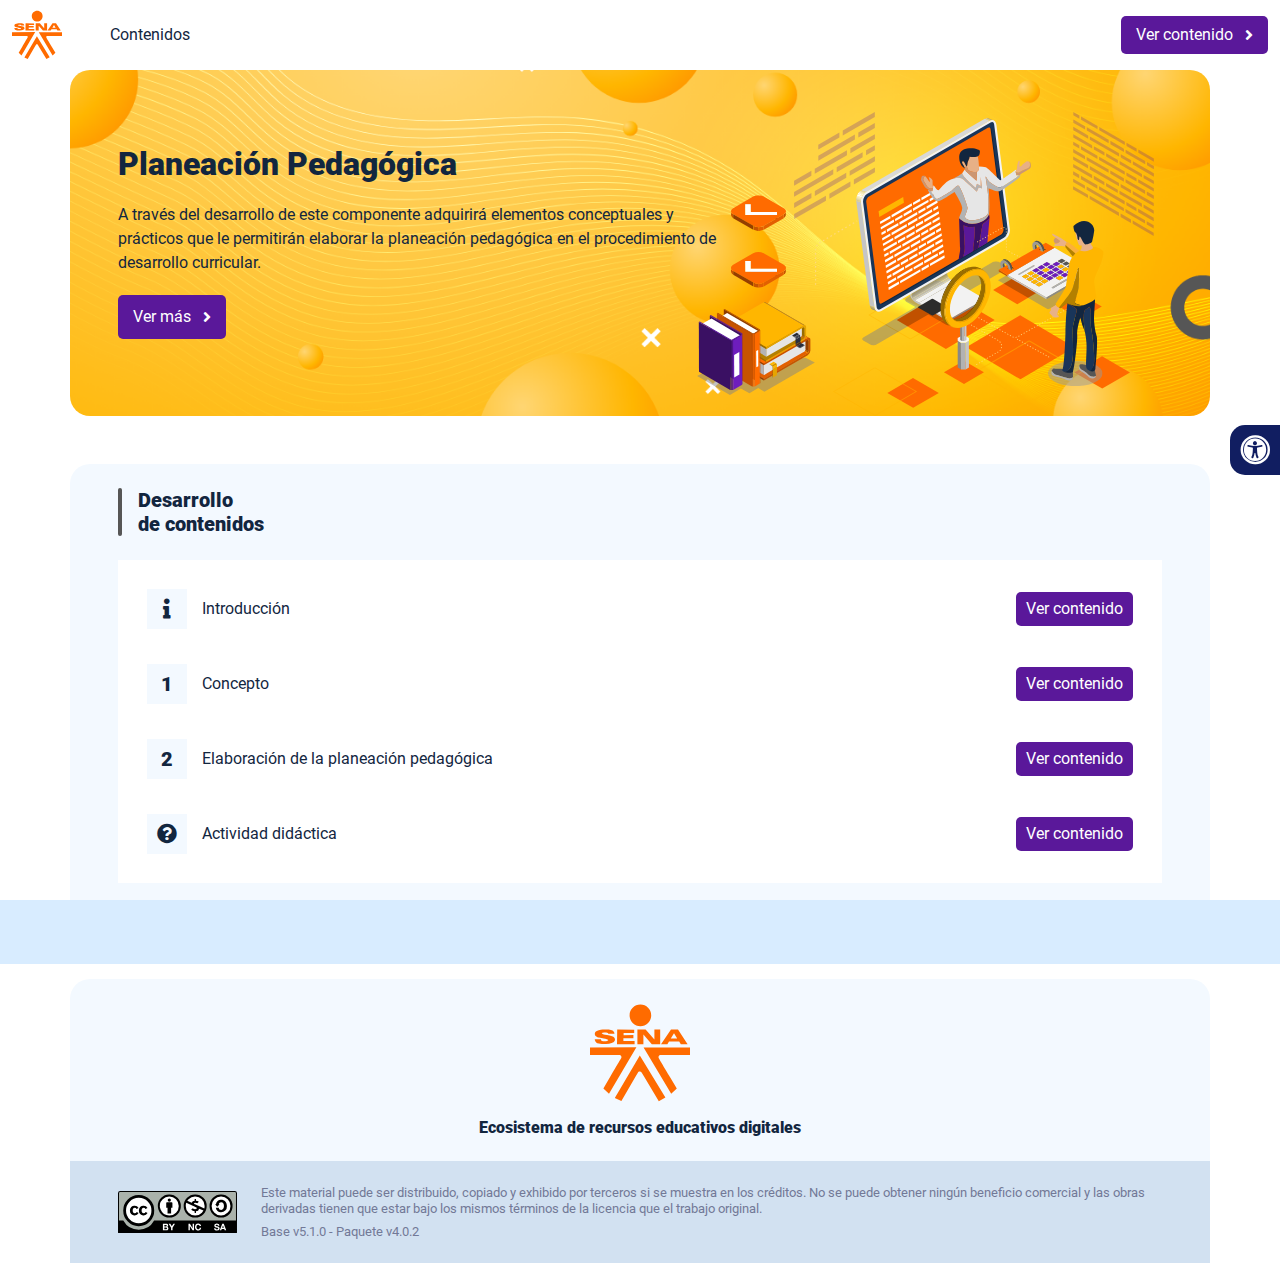
<file: index.html>
<!DOCTYPE html><html lang=""><head><meta charset="utf-8"><meta http-equiv="X-UA-Compatible" content="IE=edge"><meta name="viewport" content="width=device-width,initial-scale=1"><link rel="icon" href="favicon.ico"><title>Planeación Pedagógica</title><link href="css/chunk-0c047e41.e71cb334.css" rel="prefetch"><link href="css/chunk-25b302c8.e71cb334.css" rel="prefetch"><link href="css/chunk-26fc7596.e71cb334.css" rel="prefetch"><link href="css/chunk-2d2747e2.e71cb334.css" rel="prefetch"><link href="css/chunk-32334cb6.e71cb334.css" rel="prefetch"><link href="css/chunk-3c57cd7b.e71cb334.css" rel="prefetch"><link href="css/chunk-4f2d402a.e71cb334.css" rel="prefetch"><link href="css/chunk-4fde0a08.5d24a906.css" rel="prefetch"><link href="css/chunk-515a8379.8596ea35.css" rel="prefetch"><link href="css/chunk-59974754.09e86f98.css" rel="prefetch"><link href="css/chunk-6e1e538a.d2f45819.css" rel="prefetch"><link href="css/chunk-766a929b.2b338ef2.css" rel="prefetch"><link href="css/chunk-f2df7d2c.e71cb334.css" rel="prefetch"><link href="css/comple.813dc51e.css" rel="prefetch"><link href="css/creditos.7e2d0a0f.css" rel="prefetch"><link href="css/glosario.36b54318.css" rel="prefetch"><link href="css/referencias.a7bcb7ef.css" rel="prefetch"><link href="css/tema1.54e6b08e.css" rel="prefetch"><link href="css/tema2.74f8bf18.css" rel="prefetch"><link href="js/actividad.cff7a301.js" rel="prefetch"><link href="js/chunk-0206bfa0.c0b6f525.js" rel="prefetch"><link href="js/chunk-0c047e41.da8842d4.js" rel="prefetch"><link href="js/chunk-13a6037e.e8c847e8.js" rel="prefetch"><link href="js/chunk-25b302c8.2029be7e.js" rel="prefetch"><link href="js/chunk-26fc7596.b654ca02.js" rel="prefetch"><link href="js/chunk-2c06842c.2a87308a.js" rel="prefetch"><link href="js/chunk-2d0e96ec.35db990e.js" rel="prefetch"><link href="js/chunk-2d208d90.c9b8312f.js" rel="prefetch"><link href="js/chunk-2d21d0e2.eab54056.js" rel="prefetch"><link href="js/chunk-2d22c123.b1939897.js" rel="prefetch"><link href="js/chunk-2d2747e2.8ec506d3.js" rel="prefetch"><link href="js/chunk-2e80bb9a.b118d98b.js" rel="prefetch"><link href="js/chunk-319206de.5846ffda.js" rel="prefetch"><link href="js/chunk-32334cb6.2f35dd3f.js" rel="prefetch"><link href="js/chunk-3c57cd7b.120b766f.js" rel="prefetch"><link href="js/chunk-4cdd78c0.da7b8543.js" rel="prefetch"><link href="js/chunk-4f2d402a.11da0749.js" rel="prefetch"><link href="js/chunk-4fde0a08.1a84861d.js" rel="prefetch"><link href="js/chunk-515a8379.ebbe8d91.js" rel="prefetch"><link href="js/chunk-53ccb27e.8a3cfd9d.js" rel="prefetch"><link href="js/chunk-59974754.050a51eb.js" rel="prefetch"><link href="js/chunk-6e1e538a.0e63631e.js" rel="prefetch"><link href="js/chunk-766a929b.50aa218d.js" rel="prefetch"><link href="js/chunk-c796899c.80f2e230.js" rel="prefetch"><link href="js/chunk-e8a7823a.494465f0.js" rel="prefetch"><link href="js/chunk-f2df7d2c.2c63e390.js" rel="prefetch"><link href="js/chunk-fde47172.f1f0c538.js" rel="prefetch"><link href="js/comple.22ef1690.js" rel="prefetch"><link href="js/creditos.a05eab5e.js" rel="prefetch"><link href="js/glosario.26c64b9b.js" rel="prefetch"><link href="js/intro.38119b59.js" rel="prefetch"><link href="js/referencias.aa4541af.js" rel="prefetch"><link href="js/sintesis.3fffd268.js" rel="prefetch"><link href="js/tema1.98f46d4a.js" rel="prefetch"><link href="js/tema2.03f2287b.js" rel="prefetch"><link href="css/app.733d54dd.css" rel="preload" as="style"><link href="css/chunk-vendors.26422371.css" rel="preload" as="style"><link href="js/app.701eea73.js" rel="preload" as="script"><link href="js/chunk-vendors.e1e031b8.js" rel="preload" as="script"><link href="css/chunk-vendors.26422371.css" rel="stylesheet"><link href="css/app.733d54dd.css" rel="stylesheet"></head><body><noscript><strong>We're sorry but Planeación Pedagógica doesn't work properly without JavaScript enabled. Please enable it to continue.</strong></noscript><div id="app"></div><script src="js/chunk-vendors.e1e031b8.js"></script><script src="js/app.701eea73.js"></script></body></html>
</file>
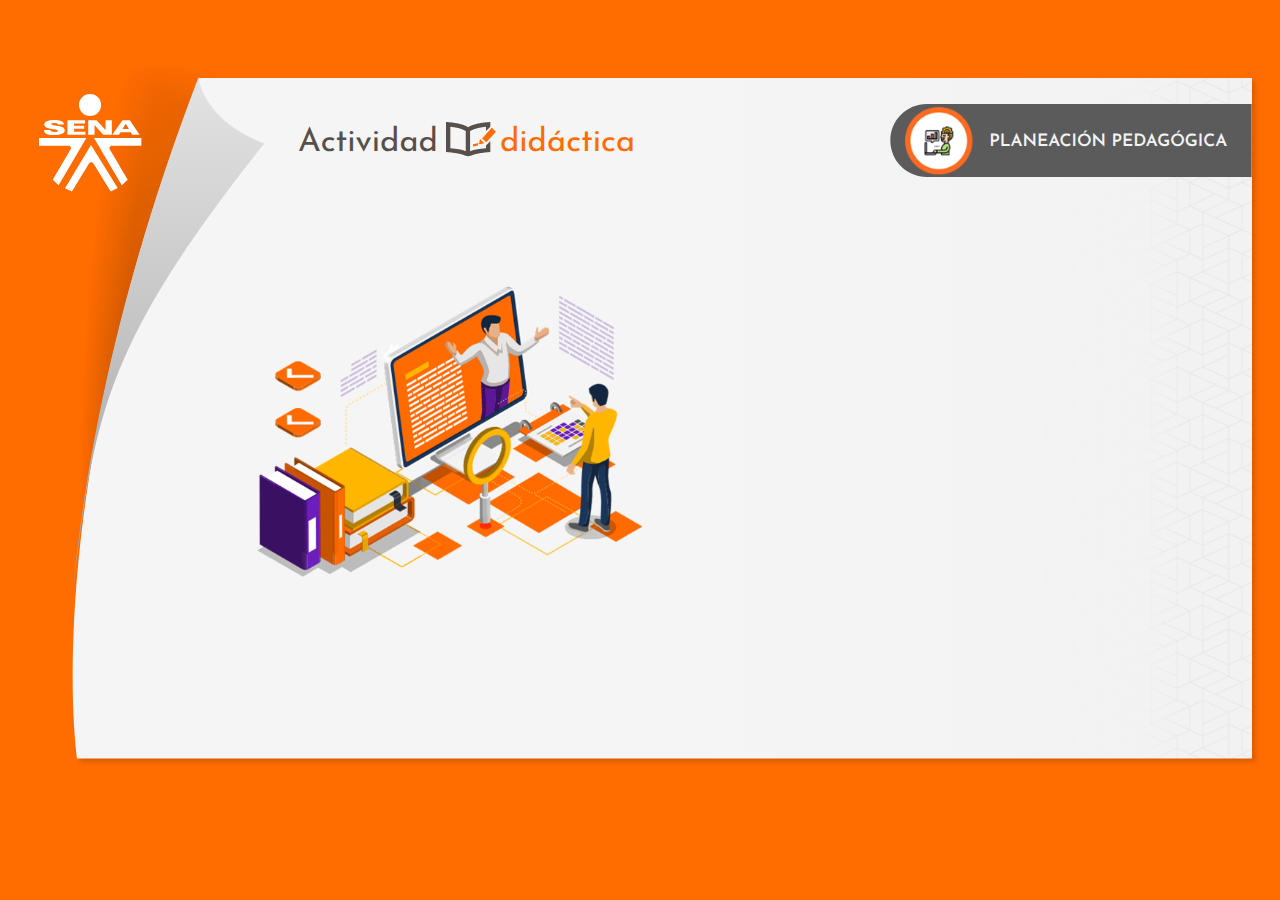
<file: actividades/actividad.html>
<!doctype html>
<html lang="es">
<head>
  <meta charset="utf-8">
  <!-- Creado con Storyline 360 - http://www.articulate.com  -->
  <!-- version: 3.54.25674.0 -->
  <title>Actividad 1 - Planeacion  pedag&#243;gica</title>
  <meta http-equiv="x-ua-compatible" content="IE=edge"/>
  <meta name="viewport" content="width=device-width,initial-scale=1,user-scalable=no,shrink-to-fit=no,minimal-ui"/>
  <meta name="apple-mobile-web-app-capable" content="yes"/>
  <style>
    html, body { height: 100%; padding: 0; margin: 0 }
    #app { height: 100%; width: 100%; }
  </style>
  
  <script>window.THREE = { };</script>
</head>
<body style="background: #FF6C00" class="cs-HTML theme-classic">
  <!-- 360 -->
  <script>!function(e){var i=/iPhone/i,o=/iPod/i,n=/iPad/i,t=/(?=.*\bAndroid\b)(?=.*\bMobile\b)/i,d=/Android/i,s=/(?=.*\bAndroid\b)(?=.*\bSD4930UR\b)/i,b=/(?=.*\bAndroid\b)(?=.*\b(?:KFOT|KFTT|KFJWI|KFJWA|KFSOWI|KFTHWI|KFTHWA|KFAPWI|KFAPWA|KFARWI|KFASWI|KFSAWI|KFSAWA)\b)/i,r=/IEMobile/i,h=/(?=.*\bWindows\b)(?=.*\bARM\b)/i,a=/BlackBerry/i,l=/BB10/i,p=/Opera Mini/i,f=/(CriOS|Chrome)(?=.*\bMobile\b)/i,u=/(?=.*\bFirefox\b)(?=.*\bMobile\b)/i,c=new RegExp("(?:Nexus 7|BNTV250|Kindle Fire|Silk|GT-P1000)","i"),w=function(e,i){return e.test(i)},A=function(e){var A=e||navigator.userAgent,v=A.split("[FBAN");if(void 0!==v[1]&&(A=v[0]),this.apple={phone:w(i,A),ipod:w(o,A),tablet:!w(i,A)&&w(n,A),device:w(i,A)||w(o,A)||w(n,A)},this.amazon={phone:w(s,A),tablet:!w(s,A)&&w(b,A),device:w(s,A)||w(b,A)},this.android={phone:w(s,A)||w(t,A),tablet:!w(s,A)&&!w(t,A)&&(w(b,A)||w(d,A)),device:w(s,A)||w(b,A)||w(t,A)||w(d,A)},this.windows={phone:w(r,A),tablet:w(h,A),device:w(r,A)||w(h,A)},this.other={blackberry:w(a,A),blackberry10:w(l,A),opera:w(p,A),firefox:w(u,A),chrome:w(f,A),device:w(a,A)||w(l,A)||w(p,A)||w(u,A)||w(f,A)},this.seven_inch=w(c,A),this.any=this.apple.device||this.android.device||this.windows.device||this.other.device||this.seven_inch,this.phone=this.apple.phone||this.android.phone||this.windows.phone,this.tablet=this.apple.tablet||this.android.tablet||this.windows.tablet,"undefined"==typeof window)return this},v=function(){var e=new A;return e.Class=A,e};"undefined"!=typeof module&&module.exports&&"undefined"==typeof window?module.exports=A:"undefined"!=typeof module&&module.exports&&"undefined"!=typeof window?module.exports=v():"function"==typeof define&&define.amd?define("isMobile",[],e.isMobile=v()):e.isMobile=v()}(this);
    window.isMobile.apple.tablet = window.isMobile.apple.tablet ||
      (navigator.platform === 'MacIntel' && navigator.maxTouchPoints > 1);
    window.isMobile.apple.device = window.isMobile.apple.device || window.isMobile.apple.tablet;
    window.isMobile.tablet = window.isMobile.tablet || window.isMobile.apple.tablet;
    window.isMobile.any = window.isMobile.any || window.isMobile.apple.tablet;
  </script>

  <div id="focus-sink" tabindex="-1"></div>

  <div id="preso"></div>
  <script>
    window.DS = {};
    window.globals = {
      DATA_PATH_BASE: '',
      HAS_FRAME: true,
      HAS_SLIDE: true,

      lmsPresent: false,
      tinCanPresent: false,
      cmi5Present: false,
      aoSupport: false,
      scale: 'show all',
      captureRc: false,
      browserSize: 'optimal',
      bgColor: '#FF6C00',
      features: 'ModernPlayerCustomBackground,MultipleQuizTracking',
      themeName: 'classic',
      preloaderColor: '#FFFFFF',
      suppressAnalytics: false,
      productChannel: 'stable',
      publishSource: 'storyline',
      aid: 'aid|5304b41d-7af7-4125-b8d1-83eb222823e2',
      cid: '31b68a05-507e-466a-8470-c7704b8a61bc',
      playerVersion: '3.54.25674.0',
      maxIosVideoElements: 10,

      
      parseParams: function(qs) {
        if (window.globals.parsedParams != null) {
          return window.globals.parsedParams;
        }
        qs = (qs || window.location.search.substr(1)).split('+').join(' ');
        var params = {},
            tokens,
            re = /[?&]?([^=]+)=([^&]*)/g;

        while (tokens = re.exec(qs)) {
          params[decodeURIComponent(tokens[1]).trim()] =
            decodeURIComponent(tokens[2]).trim();
        }
        window.globals.parsedParams = params;
        return params;
      }

    };

    (function() {

      var classTypes = [ 'desktop', 'mobile', 'phone', 'tablet' ];

      var addDeviceClasses = function(prefix, testObj) {
        var curr, i;
        for (i = 0; i < classTypes.length; i++) {
          curr = classTypes[i];
          if (testObj[curr]) {
            document.body.classList.add(prefix + curr);
          }
        }
      };

      var params = window.globals.parseParams(),
          isDevicePreview = params.devicepreview === '1',
          isPhoneOverride = params.deviceType === 'phone' || (isDevicePreview && params.phone == '1'),
          isTabletOverride = (params.deviceType === 'tablet' || isDevicePreview) && !isPhoneOverride,
          isMobileOverride = isPhoneOverride || isTabletOverride;

      var deviceView = {
        desktop: !window.isMobile.any && !isMobileOverride,
        mobile: window.isMobile.any || isMobileOverride,
        phone: isPhoneOverride || (window.isMobile.phone && !isTabletOverride),
        tablet: isTabletOverride || window.isMobile.tablet
      };

      window.globals.deviceView = deviceView;
      window.isMobile.desktop = !window.isMobile.any;
      window.isMobile.mobile = window.isMobile.any;

      addDeviceClasses('view-', deviceView);

    })();
  </script>
  
  <script src='story_content/user.js' type=text/javascript></script>
  <div class="slide-loader"></div>

  <script>
    if (window.globals.deviceView.isMobile) { var doc = document, loader = doc.body.querySelector('.slide-loader'); [ 1, 2, 3 ].forEach(function(n) { var d = doc.createElement('div'); d.style.backgroundColor = window.globals.preloaderColor; d.classList.add('mobile-loader-dot'); d.classList.add('dot' + n); loader.appendChild(d); }); }
  </script>

  <div class="mobile-load-title-overlay" style="display: none">
    <div class="mobile-load-title">Actividad 1 - Planeacion  pedag&#243;gica</div>
  </div>

  <div class="mobile-chrome-warning"></div>

  <script>
    
    if (window.autoSpider && window.vInterfaceObject) {
      document.querySelector('.mobile-load-title-overlay').style.display = 'none';
    }
  </script>

  

  <link rel="stylesheet" href="html5/data/css/output.min.css" data-noprefix/>
</body>
<script src="html5/lib/scripts/bootstrapper.min.js"></script>
</html>
</file>
<file: css/chunk-0c047e41.e71cb334.css>
.horizontal-scroll__wrapper[data-v-22adfd6b]{overflow:hidden}.horizontal-scroll[data-v-22adfd6b]{display:flex;transition:transform .5s ease-in-out;align-items:center;flex-wrap:nowrap}.horizontal-scroll[data-v-22adfd6b]:not(.row){width:100%}.horizontal-scroll--item-fw[data-v-22adfd6b]>div{flex-grow:0;flex-shrink:0;width:100%;margin:0!important}
</file>
<file: css/chunk-25b302c8.e71cb334.css>
.horizontal-scroll__wrapper[data-v-22adfd6b]{overflow:hidden}.horizontal-scroll[data-v-22adfd6b]{display:flex;transition:transform .5s ease-in-out;align-items:center;flex-wrap:nowrap}.horizontal-scroll[data-v-22adfd6b]:not(.row){width:100%}.horizontal-scroll--item-fw[data-v-22adfd6b]>div{flex-grow:0;flex-shrink:0;width:100%;margin:0!important}
</file>
<file: css/chunk-26fc7596.e71cb334.css>
.horizontal-scroll__wrapper[data-v-22adfd6b]{overflow:hidden}.horizontal-scroll[data-v-22adfd6b]{display:flex;transition:transform .5s ease-in-out;align-items:center;flex-wrap:nowrap}.horizontal-scroll[data-v-22adfd6b]:not(.row){width:100%}.horizontal-scroll--item-fw[data-v-22adfd6b]>div{flex-grow:0;flex-shrink:0;width:100%;margin:0!important}
</file>
<file: css/chunk-2d2747e2.e71cb334.css>
.horizontal-scroll__wrapper[data-v-22adfd6b]{overflow:hidden}.horizontal-scroll[data-v-22adfd6b]{display:flex;transition:transform .5s ease-in-out;align-items:center;flex-wrap:nowrap}.horizontal-scroll[data-v-22adfd6b]:not(.row){width:100%}.horizontal-scroll--item-fw[data-v-22adfd6b]>div{flex-grow:0;flex-shrink:0;width:100%;margin:0!important}
</file>
<file: css/chunk-32334cb6.e71cb334.css>
.horizontal-scroll__wrapper[data-v-22adfd6b]{overflow:hidden}.horizontal-scroll[data-v-22adfd6b]{display:flex;transition:transform .5s ease-in-out;align-items:center;flex-wrap:nowrap}.horizontal-scroll[data-v-22adfd6b]:not(.row){width:100%}.horizontal-scroll--item-fw[data-v-22adfd6b]>div{flex-grow:0;flex-shrink:0;width:100%;margin:0!important}
</file>
<file: css/chunk-3c57cd7b.e71cb334.css>
.horizontal-scroll__wrapper[data-v-22adfd6b]{overflow:hidden}.horizontal-scroll[data-v-22adfd6b]{display:flex;transition:transform .5s ease-in-out;align-items:center;flex-wrap:nowrap}.horizontal-scroll[data-v-22adfd6b]:not(.row){width:100%}.horizontal-scroll--item-fw[data-v-22adfd6b]>div{flex-grow:0;flex-shrink:0;width:100%;margin:0!important}
</file>
<file: css/chunk-4f2d402a.e71cb334.css>
.horizontal-scroll__wrapper[data-v-22adfd6b]{overflow:hidden}.horizontal-scroll[data-v-22adfd6b]{display:flex;transition:transform .5s ease-in-out;align-items:center;flex-wrap:nowrap}.horizontal-scroll[data-v-22adfd6b]:not(.row){width:100%}.horizontal-scroll--item-fw[data-v-22adfd6b]>div{flex-grow:0;flex-shrink:0;width:100%;margin:0!important}
</file>
<file: css/chunk-4fde0a08.5d24a906.css>
.header[data-v-a108b06a]{position:sticky;top:0;padding-top:10px;padding-bottom:10px;background-color:#fff;z-index:10010;line-height:1.1em}.header__logo[data-v-a108b06a]{width:50px}@media (max-width:576px){.header__componente-formativo[data-v-a108b06a]{font-size:.8em}}.header__menu[data-v-a108b06a]{cursor:pointer}.header__menu span[data-v-a108b06a]{font-size:.7em;display:block;line-height:1em;text-align:center;color:#111e61}.header__menu__btn[data-v-a108b06a]{width:30px;height:30px;position:relative;margin-bottom:4px}.header__menu__btn .line-1[data-v-a108b06a],.header__menu__btn .line-2[data-v-a108b06a],.header__menu__btn .line-3[data-v-a108b06a]{height:4px;width:30px;background-color:#111e61;transform-origin:center center;position:absolute;left:0;border-radius:2px}.header__menu__btn .line-1[data-v-a108b06a]{top:4px;-webkit-animation:line-1-inactive-data-v-a108b06a .5s ease-in-out forwards;animation:line-1-inactive-data-v-a108b06a .5s ease-in-out forwards}.header__menu__btn .line-2[data-v-a108b06a]{top:13px;-webkit-animation:line-2-inactive-data-v-a108b06a .5s ease-in-out forwards;animation:line-2-inactive-data-v-a108b06a .5s ease-in-out forwards}.header__menu__btn .line-3[data-v-a108b06a]{top:22px;-webkit-animation:line-3-inactive-data-v-a108b06a .5s ease-in-out forwards;animation:line-3-inactive-data-v-a108b06a .5s ease-in-out forwards}.header__menu__btn[data-v-a108b06a]:hover{cursor:pointer}.header__menu__btn--open .line-1[data-v-a108b06a]{-webkit-animation:line-1-active-data-v-a108b06a .5s ease-in-out forwards;animation:line-1-active-data-v-a108b06a .5s ease-in-out forwards}.header__menu__btn--open .line-2[data-v-a108b06a]{-webkit-animation:line-2-active-data-v-a108b06a .5s ease-in-out forwards;animation:line-2-active-data-v-a108b06a .5s ease-in-out forwards}.header__menu__btn--open .line-3[data-v-a108b06a]{-webkit-animation:line-3-active-data-v-a108b06a .5s ease-in-out forwards;animation:line-3-active-data-v-a108b06a .5s ease-in-out forwards}@-webkit-keyframes line-1-active-data-v-a108b06a{0%{transform:translate(0) rotate(0)}50%{transform:translateY(9px) rotate(0)}to{transform:translateY(9px) rotate(45deg)}}@keyframes line-1-active-data-v-a108b06a{0%{transform:translate(0) rotate(0)}50%{transform:translateY(9px) rotate(0)}to{transform:translateY(9px) rotate(45deg)}}@-webkit-keyframes line-2-active-data-v-a108b06a{0%{transform:scale(1)}to{transform:scale(0)}}@keyframes line-2-active-data-v-a108b06a{0%{transform:scale(1)}to{transform:scale(0)}}@-webkit-keyframes line-3-active-data-v-a108b06a{0%{transform:translate(0) rotate(0)}50%{transform:translateY(-9px) rotate(0)}to{transform:translateY(-9px) rotate(-45deg)}}@keyframes line-3-active-data-v-a108b06a{0%{transform:translate(0) rotate(0)}50%{transform:translateY(-9px) rotate(0)}to{transform:translateY(-9px) rotate(-45deg)}}@-webkit-keyframes line-1-inactive-data-v-a108b06a{0%{transform:translateY(9px) rotate(45deg)}50%{transform:translateY(9px) rotate(0)}to{transform:translate(0) rotate(0)}}@keyframes line-1-inactive-data-v-a108b06a{0%{transform:translateY(9px) rotate(45deg)}50%{transform:translateY(9px) rotate(0)}to{transform:translate(0) rotate(0)}}@-webkit-keyframes line-2-inactive-data-v-a108b06a{0%{transform:scale(0)}to{transform:scale(1)}}@keyframes line-2-inactive-data-v-a108b06a{0%{transform:scale(0)}to{transform:scale(1)}}@-webkit-keyframes line-3-inactive-data-v-a108b06a{0%{transform:translateY(-9px) rotate(-45deg)}50%{transform:translateY(-9px) rotate(0)}to{transform:translate(0) rotate(0)}}@keyframes line-3-inactive-data-v-a108b06a{0%{transform:translateY(-9px) rotate(-45deg)}50%{transform:translateY(-9px) rotate(0)}to{transform:translate(0) rotate(0)}}
</file>
<file: css/chunk-515a8379.8596ea35.css>
.banner-interno{position:relative}.banner-interno__fondo{position:absolute;top:0;bottom:-50px;left:0;right:0;background-color:#ff6b00;background-size:cover;background-position:50%}.banner-interno__titulo{display:flex;align-items:center}.banner-interno__titulo__icono{display:block;width:32px;height:32px;border-radius:50%;background-color:#12263f;position:relative}.banner-interno__titulo__icono i{color:#ff6b00;position:absolute;left:50%;top:50%;transform:translate(-50%,-50%)}.banner-interno__titulo h1,.banner-interno__titulo h2,.banner-interno__titulo h3,.banner-interno__titulo h4,.banner-interno__titulo h5,.banner-interno__titulo h6{color:#12263f;line-height:1.1em}
</file>
<file: css/chunk-59974754.09e86f98.css>
.aside-menu{position:sticky;top:70px;flex:0 0 0;width:0;min-height:calc(100vh - 70px);max-height:calc(100vh - 70px);background-color:#f3f9ff;transition:flex .5s ease-in-out,width .5s ease-in-out;overflow-x:hidden;z-index:100001}.aside-menu a{color:#111e61}.aside-menu--open{flex:0 0 300px;width:300px}.aside-menu__content{width:300px;display:flex;flex-direction:column;justify-content:space-between;min-height:calc(100vh - 70px);max-height:calc(100vh - 70px);border-right:1px solid #d8ecff}@media (max-height:800px){.aside-menu__content{min-height:800px;max-height:800px;overflow-y:auto}}.aside-menu__header{padding:10px;text-align:center;background-color:#d8ecff}.aside-menu__header h4{margin:0}.aside-menu__menu{overflow-y:auto;flex-grow:1;list-style:none;padding-left:0;margin-bottom:0}.aside-menu__menu__item--active .aside-menu__menu__item__lnk,.aside-menu__menu__item--active .aside-menu__sec-menu__item__lnk{background-color:#d8ecff;font-weight:700}.aside-menu__menu__item--sub-menu:hover,.aside-menu__menu__item:hover,.aside-menu__sec-menu__item:hover{background-color:#d8ecff}.aside-menu__menu__item--sub-menu{padding-left:10px}.aside-menu__menu__item--sub-menu--active .aside-menu__menu__item__lnk,.aside-menu__menu__item--sub-menu--active .aside-menu__sec-menu__item__lnk{background-color:#d8ecff;font-weight:700;position:relative}.aside-menu__menu__item--sub-menu--active .aside-menu__menu__item__lnk:before,.aside-menu__menu__item--sub-menu--active .aside-menu__sec-menu__item__lnk:before{content:"";display:block;position:absolute;left:0;bottom:0;top:0;width:4px;border-radius:2px;background-color:#565656}.aside-menu__menu__item__lnk,.aside-menu__sec-menu__item__lnk{display:flex;align-items:center;padding:10px 15px;line-height:1.1em}.aside-menu__menu__item__lnk i,.aside-menu__menu__item__lnk span,.aside-menu__sec-menu__item__lnk i,.aside-menu__sec-menu__item__lnk span{margin-right:10px}.aside-menu__menu__item__lnk i:last-child,.aside-menu__menu__item__lnk span:last-child,.aside-menu__sec-menu__item__lnk i:last-child,.aside-menu__sec-menu__item__lnk span:last-child{margin-right:0}.aside-menu__sec-menu{background-color:#d8ecff;padding:10px 0;flex-shrink:0;margin-bottom:0}.aside-menu__sec-menu__item{padding:10px 15px}.aside-menu__sec-menu__item__lnk{padding:0;border-radius:1em}.aside-menu__sec-menu__item__lnk i{display:block;width:2em;height:2em;padding:.5em 0;text-align:center;background-color:#fff;border-radius:50%}.aside-menu__sec-menu__item__lnk:hover{background-color:#fff}@media (max-width:992px){.aside-menu{position:fixed;top:70px}}@media (max-width:576px){.aside-menu__sec-menu{padding-bottom:110px}}
</file>
<file: css/chunk-6e1e538a.d2f45819.css>
.accesibilidad[data-v-4f6b7c58]{position:fixed;right:0;top:50vh;height:50px;background-color:#111e61;border-top-left-radius:15px;border-bottom-left-radius:15px;transform:translateY(-50%) translateX(100%) translateX(-50px);overflow:hidden;transition:transform .3s ease-in-out,height .3s ease-in-out}.accesibilidad[data-v-4f6b7c58]:hover{transform:translateY(-50%) translateX(0);height:12.75rem}.accesibilidad [data-v-4f6b7c58]{color:#fff}.accesibilidad__menu__content .accesibilidad__menu__item[data-v-4f6b7c58]{cursor:pointer}.accesibilidad__menu__content .accesibilidad__menu__item[data-v-4f6b7c58]:hover{background-color:#273685}.accesibilidad__menu__content .accesibilidad__menu__item[data-v-4f6b7c58]:last-child{border:none}.accesibilidad__menu__item[data-v-4f6b7c58]{display:flex;align-items:center;padding:10px;border-bottom:1px solid #273685;line-height:1em;-webkit-user-select:none;-moz-user-select:none;-ms-user-select:none;user-select:none}.accesibilidad__menu i[data-v-4f6b7c58]{font-size:30px;font-style:normal;margin-right:10px;line-height:1em}.accesibilidad__menu img[data-v-4f6b7c58]{width:30px;margin-right:10px}
</file>
<file: css/chunk-766a929b.2b338ef2.css>
.barra-avance{display:flex;align-items:center;justify-content:space-between;position:fixed;bottom:0;left:0;width:100%;padding:10px;background-color:#d8ecff;transition:transform .5s ease-in-out;z-index:100000}.barra-avance__barra{margin:0 20px;flex:1;position:relative;max-width:800px}.barra-avance__barra--amarilla,.barra-avance__barra--blanca{height:4px}.barra-avance__barra--amarilla:after,.barra-avance__barra--amarilla:before,.barra-avance__barra--blanca:after,.barra-avance__barra--blanca:before{content:"";display:block;width:10px;height:10px;border-radius:50%;position:absolute;top:50%}.barra-avance__barra--amarilla:before,.barra-avance__barra--blanca:before{left:0;transform:translate(-50%,-50%)}.barra-avance__barra--amarilla:after,.barra-avance__barra--blanca:after{right:0;transform:translate(50%,-50%)}.barra-avance__barra--blanca,.barra-avance__barra--blanca:after,.barra-avance__barra--blanca:before{background-color:#fff}.barra-avance__barra--amarilla{position:absolute;width:100%;top:0;background-color:#5a189a}.barra-avance__barra--amarilla:after,.barra-avance__barra--amarilla:before{background-color:#5a189a}.barra-avance__boton--regresar{background-color:#b0c0d2}.barra-avance__boton--regresar span{color:#111e61!important}.barra-avance__boton--disable{opacity:0;pointer-events:none}.barra-avance--open{transform:translateY(0)}.barra-avance--close{transform:translateY(100%)}
</file>
<file: css/chunk-f2df7d2c.e71cb334.css>
.horizontal-scroll__wrapper[data-v-22adfd6b]{overflow:hidden}.horizontal-scroll[data-v-22adfd6b]{display:flex;transition:transform .5s ease-in-out;align-items:center;flex-wrap:nowrap}.horizontal-scroll[data-v-22adfd6b]:not(.row){width:100%}.horizontal-scroll--item-fw[data-v-22adfd6b]>div{flex-grow:0;flex-shrink:0;width:100%;margin:0!important}
</file>
<file: css/comple.813dc51e.css>
.banner-interno{position:relative}.banner-interno__fondo{position:absolute;top:0;bottom:-50px;left:0;right:0;background-color:#ff6b00;background-size:cover;background-position:50%}.banner-interno__titulo{display:flex;align-items:center}.banner-interno__titulo__icono{display:block;width:32px;height:32px;border-radius:50%;background-color:#12263f;position:relative}.banner-interno__titulo__icono i{color:#ff6b00;position:absolute;left:50%;top:50%;transform:translate(-50%,-50%)}.banner-interno__titulo h1,.banner-interno__titulo h2,.banner-interno__titulo h3,.banner-interno__titulo h4,.banner-interno__titulo h5,.banner-interno__titulo h6{color:#12263f;line-height:1.1em}.complementario__enlaces{display:flex;justify-content:center;flex-wrap:wrap}.complementario__enlaces a{margin:0 5px}.complementario__btn{font-size:1.5em;line-height:1em}table{width:calc(100% - 1px);min-width:800px}table thead{background-color:#d8ecff}table thead th{border-color:#d8ecff}table td,table th{padding:25px 20px;text-align:center}table td:first-child,table th:first-child{text-align:left}
</file>
<file: css/creditos.7e2d0a0f.css>
.banner-interno{position:relative}.banner-interno__fondo{position:absolute;top:0;bottom:-50px;left:0;right:0;background-color:#ff6b00;background-size:cover;background-position:50%}.banner-interno__titulo{display:flex;align-items:center}.banner-interno__titulo__icono{display:block;width:32px;height:32px;border-radius:50%;background-color:#12263f;position:relative}.banner-interno__titulo__icono i{color:#ff6b00;position:absolute;left:50%;top:50%;transform:translate(-50%,-50%)}.banner-interno__titulo h1,.banner-interno__titulo h2,.banner-interno__titulo h3,.banner-interno__titulo h4,.banner-interno__titulo h5,.banner-interno__titulo h6{color:#12263f;line-height:1.1em}.creditos-vista .tarjeta.credito{background-color:#d2e1f1}.creditos{color:#727997;overflow-x:auto}.creditos__item{min-width:490px}.creditos p{line-height:1.3em;margin-bottom:0;color:#727997}.creditos__titulo{font-weight:700;background-color:#d2e1f1;padding:5px 10px;border-top-radius:5px;border-top-left-radius:5px;border-top-right-radius:5px}.creditos table td,.creditos table th{border-color:#d2e1f1}
</file>
<file: css/glosario.36b54318.css>
.banner-interno{position:relative}.banner-interno__fondo{position:absolute;top:0;bottom:-50px;left:0;right:0;background-color:#ff6b00;background-size:cover;background-position:50%}.banner-interno__titulo{display:flex;align-items:center}.banner-interno__titulo__icono{display:block;width:32px;height:32px;border-radius:50%;background-color:#12263f;position:relative}.banner-interno__titulo__icono i{color:#ff6b00;position:absolute;left:50%;top:50%;transform:translate(-50%,-50%)}.banner-interno__titulo h1,.banner-interno__titulo h2,.banner-interno__titulo h3,.banner-interno__titulo h4,.banner-interno__titulo h5,.banner-interno__titulo h6{color:#12263f;line-height:1.1em}.glosario__letra-item{display:flex}.glosario__letra-item__texto{padding-top:5px}.glosario__letra-item__letra__icono{width:32px;height:32px;position:relative;line-height:1em;border-radius:50%;background-color:#d2e1f1}.glosario__letra-item__letra__icono span{position:absolute;left:50%;top:50%;transform:translate(-50%,-50%);font-size:1.1em;font-weight:900}
</file>
<file: css/referencias.a7bcb7ef.css>
.banner-interno{position:relative}.banner-interno__fondo{position:absolute;top:0;bottom:-50px;left:0;right:0;background-color:#ff6b00;background-size:cover;background-position:50%}.banner-interno__titulo{display:flex;align-items:center}.banner-interno__titulo__icono{display:block;width:32px;height:32px;border-radius:50%;background-color:#12263f;position:relative}.banner-interno__titulo__icono i{color:#ff6b00;position:absolute;left:50%;top:50%;transform:translate(-50%,-50%)}.banner-interno__titulo h1,.banner-interno__titulo h2,.banner-interno__titulo h3,.banner-interno__titulo h4,.banner-interno__titulo h5,.banner-interno__titulo h6{color:#12263f;line-height:1.1em}.referencias__item:last-child hr{display:none}.referencias__item a{color:#2196f3;text-decoration:underline;overflow-wrap:break-word}
</file>
<file: css/tema1.54e6b08e.css>
.tarjeta.color-acento-botones--borde{border-color:#e8e8e8}.tabs-a__tab{background-color:#e8e8e8}.bg-azul-claro-no{background-color:#e8eef3!important}.bg-azul-claro:hover{background-color:#12263f!important}.bg-azul-claro:hover p{color:#fff!important}.bg-azul-claro:hover .image-blanca{display:block}.bg-azul-claro:hover .image-azul,.image-blanca{display:none}.fondo-img-1{background-image:url(../img/tema-1-15.1cbab168.png);background-repeat:no-repeat;background-size:cover}
</file>
<file: css/tema2.74f8bf18.css>
.fondo-img-1{background-image:url(../img/tema-2-56.e4950aea.png);background-repeat:no-repeat;background-size:cover}.h-200{heigth:200%!important;max-height:200%!important}.plus{font-size:5rem}.bg-amarillo{background:linear-gradient(265deg,rgba(255,182,0,.301961),#ffb600)}.acordion-border{border-top:2px solid #e0e0e0;border-bottom:5px solid #0f1027}.col-8.col-lg-4 .img-infografica-b__item{width:7.5%}.modal-morado .img-infografica-b__modal{border-color:#5a189a}.modal-amarillo .img-infografica-b__modal{border-color:#ffb600}.color-acento-botones .img-infografica-b__modal .img-infografica-b__modal__btn-cerrar .fa-times:before{color:#5a189a}.color-secundario .img-infografica-b__modal .img-infografica-b__modal__btn-cerrar .fa-times:before{color:#ffb600}
</file>
<file: css/app.733d54dd.css>
*,:after,:before{box-sizing:inherit}html{height:100%;line-height:1.15;box-sizing:border-box;-webkit-font-smoothing:antialiased;-moz-osx-font-smoothing:grayscale;-webkit-text-size-adjust:100%;-ms-text-size-adjust:100%;text-rendering:optimizeLegibility}a,abbr,acronym,address,applet,article,aside,audio,b,big,blockquote,body,canvas,caption,center,cite,code,dd,del,details,dfn,div,dl,dt,em,embed,fieldset,figcaption,figure,footer,form,h1,h2,h3,h4,h5,h6,header,hgroup,html,i,iframe,img,ins,kbd,label,legend,li,mark,menu,nav,object,ol,output,p,pre,q,ruby,s,samp,section,small,span,strike,strong,sub,summary,sup,table,tbody,td,tfoot,th,thead,time,tr,tt,u,ul,var,video{margin:0;padding:0;border:0;outline:0;background:transparent;vertical-align:baseline}article,aside,details,figcaption,figure,footer,header,main,menu,nav,section,summary{display:block}[hidden],template{display:none}hr{box-sizing:content-box;height:0;border-bottom:1px solid #e8e8e8;border-left:0;border-right:0;border-top:0;margin:1.5em 0;overflow:visible}[hidden]{display:none}a{font-family:Roboto,sans-serif;font-size:1em;font-weight:400;text-decoration:none;color:#12263f;background-color:transparent;transition:all .15s ease-in-out;-webkit-text-decoration-skip:objects}a:active,a:hover{outline-width:0}a:active,a:focus,a:hover{color:#000}[type=button],[type=reset],[type=submit],button{-webkit-appearance:none;-moz-appearance:none;appearance:none;cursor:pointer;display:inline-block;vertical-align:middle;border:0;border-radius:5px;color:#fff;background-color:#5a189a;font-family:Roboto,sans-serif;font-weight:400;font-size:1em;-webkit-font-smoothing:antialiased;line-height:1em;white-space:nowrap;text-decoration:none;text-transform:none;padding:.75em 1.5em;margin:0;-webkit-user-select:none;-moz-user-select:none;-ms-user-select:none;user-select:none;overflow:visible;transition:background-color .15s ease-in-out}[type=button]:focus,[type=button]:hover,[type=reset]:focus,[type=reset]:hover,[type=submit]:focus,[type=submit]:hover,button:focus,button:hover{background-color:#5a189a;color:#fff}[type=button]:disabled,[type=reset]:disabled,[type=submit]:disabled,button:disabled{cursor:not-allowed;opacity:.5}[type=button]:disabled:hover,[type=reset]:disabled:hover,[type=submit]:disabled:hover,button:disabled:hover{background-color:#5a189a}input,select,textarea{margin:0;display:block;font-family:Roboto,sans-serif;font-size:16px}input{overflow:visible}[type=color],[type=date],[type=datetime-local],[type=datetime],[type=email],[type=month],[type=number],[type=password],[type=search],[type=tel],[type=text],[type=time],[type=url],[type=week],input:not([type]),select,select[multiple],textarea{background-color:#fff;border:1px solid #e8e8e8;border-radius:5px;box-shadow:inset 0 1px 3px rgba(0,0,0,.06);box-sizing:inherit;margin-bottom:.75em;padding:.5em;transition:border-color .15s ease-in-out;width:100%}[type=color]:hover,[type=date]:hover,[type=datetime-local]:hover,[type=datetime]:hover,[type=email]:hover,[type=month]:hover,[type=number]:hover,[type=password]:hover,[type=search]:hover,[type=tel]:hover,[type=text]:hover,[type=time]:hover,[type=url]:hover,[type=week]:hover,input:not([type]):hover,select:hover,select[multiple]:hover,textarea:hover{border-color:shade(#e8e8e8,20%)}[type=color]:focus,[type=date]:focus,[type=datetime-local]:focus,[type=datetime]:focus,[type=email]:focus,[type=month]:focus,[type=number]:focus,[type=password]:focus,[type=search]:focus,[type=tel]:focus,[type=text]:focus,[type=time]:focus,[type=url]:focus,[type=week]:focus,input:not([type]):focus,select:focus,select[multiple]:focus,textarea:focus{border-color:#565656;box-shadow:inset 0 1px 3px rgba(0,0,0,.06),0 0 5px rgba(230,96,0,.7);outline:none}[type=color]:disabled,[type=date]:disabled,[type=datetime-local]:disabled,[type=datetime]:disabled,[type=email]:disabled,[type=month]:disabled,[type=number]:disabled,[type=password]:disabled,[type=search]:disabled,[type=tel]:disabled,[type=text]:disabled,[type=time]:disabled,[type=url]:disabled,[type=week]:disabled,input:not([type]):disabled,select:disabled,select[multiple]:disabled,textarea:disabled{background-color:shade(#fff,5%);cursor:not-allowed}[type=color]:disabled:hover,[type=date]:disabled:hover,[type=datetime-local]:disabled:hover,[type=datetime]:disabled:hover,[type=email]:disabled:hover,[type=month]:disabled:hover,[type=number]:disabled:hover,[type=password]:disabled:hover,[type=search]:disabled:hover,[type=tel]:disabled:hover,[type=text]:disabled:hover,[type=time]:disabled:hover,[type=url]:disabled:hover,[type=week]:disabled:hover,input:not([type]):disabled:hover,select:disabled:hover,select[multiple]:disabled:hover,textarea:disabled:hover{border:1px solid #e8e8e8}select{text-transform:none;max-width:100%;border-radius:5px}::-webkit-file-upload-button{background-color:#5a189a;border:none;cursor:pointer;color:#fff;border-radius:5px;padding:.75em 1.5em}::-webkit-file-upload-button:hover{background-color:#5a189a}optgroup{font-weight:700}fieldset{border:1px solid #e8e8e8;background-color:transparent;padding:1.5em;-webkit-margin-start:0;-webkit-margin-end:0;-webkit-padding-before:1.5em;-webkit-padding-start:1.5em;-webkit-padding-end:1.5em;-webkit-padding-after:1.5em}legend{box-sizing:border-box;color:inherit;display:table;max-width:100%;padding:0;white-space:normal;font-weight:600;-webkit-padding-start:0;-webkit-padding-end:0}label,legend{margin-bottom:.375em}label{display:block;font-size:1em;font-family:Roboto,sans-serif;font-weight:900}textarea{overflow:auto;resize:vertical}[type=checkbox],[type=radio]{box-sizing:border-box;padding:0;display:inline;margin-right:.375em}[type=number]::-webkit-inner-spin-button,[type=number]::-webkit-outer-spin-button{height:auto}[type=search]{-webkit-appearance:textfield;outline-offset:-2px}[type=search]::-webkit-search-cancel-button,[type=search]::-webkit-search-decoration{-webkit-appearance:none;-moz-appearance:none}::-moz-placeholder{color:#999}:-ms-input-placeholder{color:#999}::placeholder{color:#999}::-webkit-file-upload-button{-webkit-appearance:button;-moz-appearance:button;font:inherit}[type=file]{margin-bottom:.75em;width:100%}[type=button],[type=reset],[type=submit],button{-webkit-appearance:button}[type=button]::-moz-focus-inner,[type=reset]::-moz-focus-inner,[type=submit]::-moz-focus-inner,button::-moz-focus-inner{border-style:none;padding:0}[type=button]:-moz-focusring,[type=reset]:-moz-focusring,[type=submit]:-moz-focusring,button:-moz-focusring{outline:1px dotted ButtonText}progress{vertical-align:baseline}ol,ul{list-style:none;margin-bottom:1em}dt{font-weight:700}figure,img,picture,svg{margin:0;width:100%;max-width:100%}figcaption{display:block;background-color:#e8e8e8;padding:.75em 1.5em;font-size:.8em;font-weight:700}img,svg{display:block;border-style:none}svg:not(:root){overflow:hidden}audio,canvas,progress,video{display:inline-block}audio:not([controls]){display:none;height:0}template{display:none}table{border-collapse:collapse;border-spacing:0;table-layout:fixed;width:100%}td,th,tr{vertical-align:middle}td,th{border:1px solid #e8e8e8;padding:.75em}th{font-size:.875em;line-height:1.2}td{line-height:1.5}body{font-size:16px;font-weight:400;line-height:1.5}body,h1,h2,h3,h4,h5,h6{color:#12263f;font-family:Roboto,sans-serif}h1,h2,h3,h4,h5,h6{font-weight:900;line-height:1.2;margin:0 0 .75em}h1{font-size:2em}h2{font-size:1.5em}h3{font-size:1.25em}h4{font-size:1.125em}h5{font-size:1em}h6{font-size:.875em}p{font-family:Roboto,sans-serif;font-size:1em;font-weight:400;line-height:1.5;color:#12263f;margin-bottom:1em}b,strong{font-weight:700}dfn,em,i{font-style:italic}br{line-height:2em}u{text-decoration:underline}code,kbd,pre,samp{color:#727997;font-family:Lucida Console,Courier New,monospace;font-size:1em}sub,sup{font-size:75%;line-height:0;position:relative;vertical-align:baseline}sub{bottom:-.25em}sup{top:-.5em}small{font-size:80%}mark{background-color:#ffeb3b;color:#000}abbr[title]{border-bottom:none;text-decoration:underline;-webkit-text-decoration:underline dotted;text-decoration:underline dotted}blockquote,q{quotes:none}::selection{background:#2196f3!important;color:#fff!important;text-shadow:none}::-moz-selection{background:#2196f3!important;color:#fff!important;text-shadow:none}img::selection{background:transparent}img::-moz-selection{background:transparent}body{-webkit-tap-highlight-color:#2196F3!important}details,menu{display:block}summary{display:list-item}@media print{*,:after,:before,:first-letter,:first-line{background:transparent!important;color:#000!important;box-shadow:none!important;text-shadow:none!important}a,a:visited{text-decoration:underline}a[href]:after{content:" (" attr(href) ")"}a abbr[title]:after{content:" (" attr(title) ")"}a[href^="#"]:after,a[href^="javascript:"]:after{content:""}blockquote,pre{border:1px solid #999;page-break-inside:avoid}thead{display:table-header-group}img,tr{page-break-inside:avoid}img{max-width:100%!important}h2,h3,p{orphans:3;widows:3}h2,h3{page-break-after:avoid}}.acordion{position:relative}.acordion__header{display:flex;align-items:center;margin-bottom:25px;cursor:pointer;justify-content:space-between}.acordion__accion__btn--a,.acordion__accion__btn--b{width:40px;height:40px;border-radius:50%;position:relative}.acordion__accion__btn--a i,.acordion__accion__btn--b i{position:absolute;top:50%;left:50%;transform:translate(-50%,-50%)}.acordion__accion__btn--a{background-color:#fff;box-shadow:0 3px 5px 0 rgba(17,30,97,.3)}.acordion__accion__btn--b{border:1px solid #111e61}.acordion__contenido{overflow:hidden;transition:height .5s ease-in-out}.acordion .indicador__container{transform:translateY(15px)}.bloque-texto-a{position:relative}.bloque-texto-a:before{content:"";display:block;position:absolute;top:0;bottom:0;left:50%;right:0}.bloque-texto-a>div{position:relative}.bloque-texto-a__texto{background-color:#fff}.bloque-texto-a p{margin:0}.bloque-texto-a.color-primario{background-color:#fff}.bloque-texto-a.color-primario:before{background-color:#ff6b00}.bloque-texto-a.color-secundario{background-color:#ffd366}.bloque-texto-a.color-secundario:before{background-color:#ffb600}.bloque-texto-a.color-acento-contenido{background-color:#969696}.bloque-texto-a.color-acento-contenido:before{background-color:#565656}.bloque-texto-a.color-acento-botones{background-color:#a764e7}.bloque-texto-a.color-acento-botones:before{background-color:#5a189a}.bloque-texto-b{position:relative}.bloque-texto-b:before{content:"";display:block;position:absolute;top:40%;bottom:0;left:35%;right:0}.bloque-texto-b__texto{position:relative}.bloque-texto-b__texto *{display:inline}.bloque-texto-b i{font-size:2.5em;color:#565656}.bloque-texto-b i:first-of-type{margin-right:15px}.bloque-texto-b i:last-of-type{margin-left:15px;vertical-align:text-top}.bloque-texto-b.color-primario:before{background-color:#ff6b00}.bloque-texto-b.color-secundario:before{background-color:#ffb600}.bloque-texto-b.color-acento-contenido:before{background-color:#565656}.bloque-texto-b.color-acento-botones:before{background-color:#5a189a}.bloque-texto-c i{font-size:2.5em;color:#565656}.bloque-texto-c:after{content:"";display:block;width:30px;height:30px;background-color:#565656;position:relative;left:calc(100% - 30px)}.bloque-texto-c.color-primario{background-color:#ff6b00}.bloque-texto-c.color-secundario{background-color:#ffb600}.bloque-texto-c.color-acento-contenido{background-color:#565656}.bloque-texto-c.color-acento-botones{background-color:#5a189a}.bloque-texto-d{border-top:1px solid #565656;position:relative}.bloque-texto-d:before{content:"";display:block;position:absolute;top:40%;bottom:0;left:35%;right:0}.bloque-texto-d__texto{position:relative}.bloque-texto-d__texto *{display:inline}.bloque-texto-d i{font-size:2.5em;color:#565656}.bloque-texto-d i:first-of-type{margin-right:15px}.bloque-texto-d i:last-of-type{margin-left:15px;vertical-align:text-top}.bloque-texto-d__autor,.bloque-texto-e__autor{text-align:right;position:relative}.bloque-texto-d.color-primario:before{background-color:#ff6b00}.bloque-texto-d.color-secundario:before{background-color:#ffb600}.bloque-texto-d.color-acento-contenido:before{background-color:#565656}.bloque-texto-d.color-acento-botones:before{background-color:#5a189a}.bloque-texto-e__texto *{display:inline}.bloque-texto-e i{font-size:2.5em;color:#565656}.bloque-texto-e i:first-of-type{margin-right:15px}.bloque-texto-e i:last-of-type{margin-left:15px;vertical-align:text-top}.bloque-texto-e.color-primario{background-color:#ff6b00}.bloque-texto-e.color-secundario{background-color:#ffb600}.bloque-texto-e.color-acento-contenido{background-color:#565656}.bloque-texto-e.color-acento-botones{background-color:#5a189a}.bloque-texto-f{display:flex;flex-direction:column;position:relative;padding-bottom:50px}.bloque-texto-f:before{content:"";display:block;position:absolute;top:0;left:0;right:0;bottom:50px}.bloque-texto-f__comillas{position:static}.bloque-texto-f__comillas i{position:absolute;font-size:2.5em;color:#565656}.bloque-texto-f__comillas i:first-of-type{margin-right:15px;top:0;left:40px;transform:translate(-50%,-50%)}.bloque-texto-f__comillas i:last-of-type{margin-left:15px;vertical-align:text-top;top:calc(100% - 50px);right:10px;margin:0;transform:translate(-50%,-50%)}.bloque-texto-f__texto{position:relative}.bloque-texto-f__texto *{display:inline}.bloque-texto-f__autor{text-align:center;position:relative}.bloque-texto-f__avatar{position:relative;height:50px}.bloque-texto-f__avatar__img{background-color:#fff;position:absolute;top:0;left:50%;transform:translateX(-50%);width:100px;border-radius:50%;overflow:hidden;border:5px solid #fff;box-shadow:0 0 10px 0 rgba(0,0,0,.3)}.bloque-texto-f.color-primario:before{background-color:#ff6b00}.bloque-texto-f.color-secundario:before{background-color:#ffb600}.bloque-texto-f.color-acento-contenido:before{background-color:#565656}.bloque-texto-f.color-acento-botones:before{background-color:#5a189a}.bloque-texto-g{position:relative;display:flex;justify-content:flex-end}.bloque-texto-g__img{width:50%;position:absolute;top:0;left:0;bottom:0;background-position:50%;background-size:cover}.bloque-texto-g__texto{position:relative;width:60%;background-color:hsla(0,0%,100%,.95)}.bloque-texto-g__texto *{display:inline}@media (max-width:992px){.bloque-texto-g{padding-top:40%!important}.bloque-texto-g__img{width:100%;height:50%}.bloque-texto-g__texto{width:100%}}@media (max-width:576px){.bloque-texto-g{padding-top:200px!important}.bloque-texto-g__img{height:250px}}.bloque-texto-g.color-primario{background-color:#ff6b00}.bloque-texto-g.color-secundario{background-color:#ffb600}.bloque-texto-g.color-acento-contenido{background-color:#565656}.bloque-texto-g.color-acento-botones{background-color:#5a189a}.tabs-a__tab{display:block;width:100%;text-align:left;background-color:#d8ecff;padding:15px 20px;border-radius:5px;color:#111e61;line-height:1.2em}.tabs-a__tab__text{overflow:hidden;text-overflow:ellipsis}.tabs-a__tab:last-child{margin-bottom:0!important}.tabs-a__tab:active,.tabs-a__tab:focus,.tabs-a__tab:hover{color:#111e61}.tabs-a__tab__selected{font-weight:700}@media (min-width:992px){.tabs-a__tab__selected{position:relative}.tabs-a__tab__selected:before{content:"";display:block;position:absolute;right:0;top:50%;width:15px;height:15px;transform:translate(5px,-50%) rotate(45deg);background-color:#5a189a}}.tabs-a__content-item{opacity:0}.tabs-a__content-item--active{-webkit-animation:tab-content-active .5s ease-in-out forwards;animation:tab-content-active .5s ease-in-out forwards}.tabs-a.color-primario .tabs-a__tab:active,.tabs-a.color-primario .tabs-a__tab:focus,.tabs-a.color-primario .tabs-a__tab:hover,.tabs-a.color-primario .tabs-a__tab__selected{background-color:#ff6b00;color:#fff}.tabs-a.color-primario .tabs-a__tab__selected:before{background-color:#ff6b00}.tabs-a.color-secundario .tabs-a__tab:active,.tabs-a.color-secundario .tabs-a__tab:focus,.tabs-a.color-secundario .tabs-a__tab:hover,.tabs-a.color-secundario .tabs-a__tab__selected{background-color:#ffb600;color:#fff}.tabs-a.color-secundario .tabs-a__tab__selected:before{background-color:#ffb600}.tabs-a.color-acento-contenido .tabs-a__tab:active,.tabs-a.color-acento-contenido .tabs-a__tab:focus,.tabs-a.color-acento-contenido .tabs-a__tab:hover,.tabs-a.color-acento-contenido .tabs-a__tab__selected{background-color:#565656;color:#fff}.tabs-a.color-acento-contenido .tabs-a__tab__selected:before{background-color:#565656}.tabs-a.color-acento-botones .tabs-a__tab:active,.tabs-a.color-acento-botones .tabs-a__tab:focus,.tabs-a.color-acento-botones .tabs-a__tab:hover,.tabs-a.color-acento-botones .tabs-a__tab__selected{background-color:#5a189a;color:#fff}.tabs-a.color-acento-botones .tabs-a__tab__selected:before{background-color:#5a189a}@-webkit-keyframes tab-content-active{0%{opacity:0}to{opacity:1}}@keyframes tab-content-active{0%{opacity:0}to{opacity:1}}.tabs-b{border-bottom:1px solid #afafaf}.tabs-b__tab{display:flex;flex-direction:column;align-items:center;padding:20px;background-color:#f6f6f6;border-right:2px solid #afafaf;border-bottom:2px solid #afafaf;cursor:pointer}.tabs-b__tab:active,.tabs-b__tab:focus,.tabs-b__tab:hover{background-color:#e8e8e8}.tabs-b__tab:last-child{border-right:none}.tabs-b__tab__icon{width:50px;margin-bottom:20px}.tabs-b__tab__title{text-align:center;font-size:.875em;line-height:1.1em;display:flex;height:100%;align-items:center}.tabs-b__tab--active{border-top:5px solid!important;border-bottom:none}.tabs-b__tab--active,.tabs-b__tab--active:active,.tabs-b__tab--active:focus,.tabs-b__tab--active:hover{background-color:transparent}.tabs-b__tab--active .tabs-b__tab__title{font-weight:700}@media (min-width:576px) and (max-width:992px){.tabs-b__tab{border-top:2px solid #afafaf}.tabs-b__tab:first-child{border-left:2px solid #afafaf}.tabs-b__tab:last-child{border-right:2px solid #afafaf}.tabs-b__tab:nth-child(4){border-left:2px solid #afafaf}.tabs-b__tab:nth-child(n+4){border-top:none}.tabs-b__tab--active:nth-child(-n+3){border-bottom:2px solid #afafaf}}@media (max-width:576px){.tabs-b__tab:last-child{border-right:2px solid #afafaf}.tabs-b__tab:nth-child(-n+2){border-top:2px solid #afafaf}.tabs-b__tab:nth-child(odd){border-left:2px solid #afafaf}}.tabs-b.color-primario .tabs-b__tab--active{border-top-color:#ff6b00!important}.tabs-b.color-secundario .tabs-b__tab--active{border-top-color:#ffb600!important}.tabs-b.color-acento-contenido .tabs-b__tab--active{border-top-color:#565656!important}.tabs-b.color-acento-botones .tabs-b__tab--active{border-top-color:#5a189a!important}.tabs-c{border-bottom:1px solid #afafaf}.tabs-c__header{margin-bottom:15px}.tabs-c__tab{border-bottom:4px solid #e8e8e8;line-height:1.2;text-align:center;display:flex;align-items:center;justify-content:center;position:relative}.tabs-c__tab:after,.tabs-c__tab:before{content:"";display:block;position:absolute;transform:translate(-50%,-50%)}.tabs-c__tab:after{width:2px;height:20px;top:50%;right:-2px;background-color:#e8e8e8}.tabs-c__tab:last-child:after{display:none}@media (min-width:992px) and (max-width:1200px){.tabs-c__tab:nth-child(3n):after{display:none}}@media (min-width:576px) and (max-width:992px){.tabs-c__tab:nth-child(2n):after{display:none}}@media (max-width:576px){.tabs-c__tab:after{display:none}}.tabs-c__tab--active{border-bottom:4px solid!important}.tabs-c__tab--active:before{width:0;height:0;border-left:10px solid transparent;border-right:10px solid transparent;border-top:10px solid;left:50%;top:calc(100% + 6px)}.tabs-c__tab--active:active,.tabs-c__tab--active:focus,.tabs-c__tab--active:hover{background-color:transparent}.tabs-c__tab--active .tabs-b__tab__title{font-weight:700}.tabs-c.color-primario .tabs-c__tab--active{border-bottom-color:#ff6b00!important}.tabs-c.color-primario .tabs-c__tab--active:before{border-top-color:#ff6b00}.tabs-c.color-secundario .tabs-c__tab--active{border-bottom-color:#ffb600!important}.tabs-c.color-secundario .tabs-c__tab--active:before{border-top-color:#ffb600}.tabs-c.color-acento-contenido .tabs-c__tab--active{border-bottom-color:#565656!important}.tabs-c.color-acento-contenido .tabs-c__tab--active:before{border-top-color:#565656}.tabs-c.color-acento-botones .tabs-c__tab--active{border-bottom-color:#5a189a!important}.tabs-c.color-acento-botones .tabs-c__tab--active:before{border-top-color:#5a189a}.fade-enter-active,.fade-leave-active{transition:opacity .5s}.fade-enter,.fade-leave-to{opacity:0}table *{line-height:1.2}table caption{margin-top:5px;color:#12263f;font-size:.8em;background-color:#e8e8e8;padding:.75em 1.5em;font-weight:700}.tabla-a{overflow-x:auto}.tabla-a table{min-width:700px}.tabla-a thead{border-top:5px solid;color:#111e61;background-color:#e8e8e8}.tabla-a th{border-color:#e8e8e8;font-weight:700;text-align:center}.tabla-a.color-primario thead{border-color:#ff6b00}.tabla-a.color-secundario thead{border-color:#ffb600}.tabla-a.color-acento-contenido thead{border-color:#565656}.tabla-a.color-acento-botones thead{border-color:#5a189a}.tabla-b,.tabla-c{overflow-x:auto}.tabla-b__header{background-color:#565656;padding:15px;text-align:center;position:sticky;left:0}.tabla-b__header *{color:#fff}.tabla-b table,.tabla-c table{table-layout:auto;min-width:700px}.tabla-b tr:nth-child(2n),.tabla-c tr:nth-child(2n){background-color:hsla(0,0%,91%,.4)}.tabla-b td,.tabla-b th,.tabla-c td,.tabla-c th{border:none;padding:20px 40px}.tabla-b th,.tabla-c th{width:200px;border-right:1px solid #e8e8e8}.color-primario.tabla-c .tabla-b__header,.tabla-b.color-primario .tabla-b__header{background-color:#ff6b00}.color-primario.tabla-c .tabla-b__header *,.tabla-b.color-primario .tabla-b__header *{color:#fff}.color-secundario.tabla-c .tabla-b__header,.tabla-b.color-secundario .tabla-b__header{background-color:#ffb600}.color-secundario.tabla-c .tabla-b__header *,.tabla-b.color-secundario .tabla-b__header *{color:#fff}.color-acento-contenido.tabla-c .tabla-b__header,.tabla-b.color-acento-contenido .tabla-b__header{background-color:#565656}.color-acento-contenido.tabla-c .tabla-b__header *,.tabla-b.color-acento-contenido .tabla-b__header *{color:#fff}.color-acento-botones.tabla-c .tabla-b__header,.tabla-b.color-acento-botones .tabla-b__header{background-color:#5a189a}.color-acento-botones.tabla-c .tabla-b__header *,.tabla-b.color-acento-botones .tabla-b__header *{color:#fff}.tabla-c{box-shadow:0 0 10px 0 rgba(0,0,0,.25)}.tabla-c table{border-radius:10px;border-collapse:collapse}.tabla-c caption{border-radius:0}.tabla-c td,.tabla-c th{border:none;padding:20px}.tabla-c th{width:16%}.tabla-c th+td{width:36%}.tabla-c td{width:16%}.tabla-c td:first-child{width:36%}.linea-tiempo-a{position:relative;padding:30px 0}.linea-tiempo-a__row{display:flex;align-items:center;margin-bottom:90px;position:relative;cursor:pointer}.linea-tiempo-a__row:after,.linea-tiempo-a__row:before{content:"";display:block;top:50%;left:50%;width:40px;height:40px;border-radius:50%;position:absolute;transform:translate(-50%,-50%)}.linea-tiempo-a__row:after{width:20px;height:20px;background:#d2e1f1}.linea-tiempo-a__row:nth-child(2n){flex-direction:row-reverse}.linea-tiempo-a__row:nth-child(2n) .linea-tiempo-a__content{text-align:left}.linea-tiempo-a__row:nth-child(2n) .linea-tiempo-a__text{align-items:flex-start;margin-right:0;margin-left:80px}.linea-tiempo-a__row:nth-child(2n) .linea-tiempo-a__icon{justify-content:flex-end}.linea-tiempo-a__row:nth-child(2n) .linea-tiempo-a__icon__container{margin-left:0;margin-right:50px}.linea-tiempo-a__row:nth-child(2n) .linea-tiempo-a__icon__container:before{left:auto;right:0;transform:translate(35%,-50%) rotate(45deg)}.linea-tiempo-a__row:nth-child(2n):hover .linea-tiempo-a__icon__container{transform:scale(1.3) translateX(-15px)}.linea-tiempo-a__row:nth-child(2n):hover .linea-tiempo-a__text{transform:translateX(-30px)}.linea-tiempo-a__row:hover .linea-tiempo-a__icon__container{transform:scale(1.3) translateX(15px)}.linea-tiempo-a__row:hover .linea-tiempo-a__text{transform:translateX(30px)}.linea-tiempo-a__row:last-child{margin-bottom:0}.linea-tiempo-a__content{width:50%;text-align:right}.linea-tiempo-a__content span{display:block;margin:0;max-width:250px;line-height:1.1em}.linea-tiempo-a__text{display:flex;flex-direction:column;align-items:flex-end;margin-right:80px;transition:transform .3s ease-in-out}.linea-tiempo-a__icon{display:flex}.linea-tiempo-a__icon__container{position:relative;width:130px;height:130px;background:#565656;border-radius:50%;margin-left:50px;transition:transform .3s ease-in-out;display:flex;justify-content:center;align-items:center}.linea-tiempo-a__icon__container:before{content:"";display:block;top:50%;left:0;width:30px;height:30px;position:absolute;background:#565656;transform:translate(-35%,-50%) rotate(45deg)}.linea-tiempo-a__icon__container span{position:relative;text-align:center;font-weight:900}.linea-tiempo-a__icon img{width:60px;position:absolute;top:50%;left:50%;transform:translate(-50%,-50%)}.linea-tiempo-a:before{content:"";display:block;top:0;left:50%;width:10px;height:100%;border-radius:5px;position:absolute;background:#d2e1f1;transform:translate(-50%)}@media screen and (max-width:768px){.linea-tiempo-a__row:nth-child(2n) .linea-tiempo-a__text{margin-left:40px}.linea-tiempo-a__row:nth-child(2n):hover .linea-tiempo-a__icon__container{transform:scale(1.3) translateX(-5px)}.linea-tiempo-a__row:nth-child(2n):hover .linea-tiempo-a__text{transform:translateX(-10px)}.linea-tiempo-a__row:hover .linea-tiempo-a__icon__container{transform:scale(1.3) translateX(5px)}.linea-tiempo-a__row:hover .linea-tiempo-a__text{transform:translateX(10px)}.linea-tiempo-a__text{margin-right:40px}}@media screen and (max-width:450px){.linea-tiempo-a__content span{font-size:16px}.linea-tiempo-a__icon__container{width:100px;height:100px}.linea-tiempo-a__icon__container span{font-size:16px}.linea-tiempo-a__icon__inner{width:100%;height:100%}.linea-tiempo-a__icon__inner:after{width:70px;height:70px}.linea-tiempo-a__icon img{width:40px}}.linea-tiempo-a.color-primario .linea-tiempo-a__row:before{background-color:#ff6b00}.linea-tiempo-a.color-primario .linea-tiempo-a__icon__container{background-color:#ff6b00;color:#fff}.linea-tiempo-a.color-primario .linea-tiempo-a__icon__container:before{background-color:#ff6b00}.linea-tiempo-a.color-secundario .linea-tiempo-a__row:before{background-color:#ffb600}.linea-tiempo-a.color-secundario .linea-tiempo-a__icon__container{background-color:#ffb600;color:#fff}.linea-tiempo-a.color-secundario .linea-tiempo-a__icon__container:before{background-color:#ffb600}.linea-tiempo-a.color-acento-contenido .linea-tiempo-a__row:before{background-color:#565656}.linea-tiempo-a.color-acento-contenido .linea-tiempo-a__icon__container{background-color:#565656;color:#fff}.linea-tiempo-a.color-acento-contenido .linea-tiempo-a__icon__container:before{background-color:#565656}.linea-tiempo-a.color-acento-botones .linea-tiempo-a__row:before{background-color:#5a189a}.linea-tiempo-a.color-acento-botones .linea-tiempo-a__icon__container{background-color:#5a189a;color:#fff}.linea-tiempo-a.color-acento-botones .linea-tiempo-a__icon__container:before{background-color:#5a189a}.linea-tiempo-b{position:relative}.linea-tiempo-b__icon{padding-top:100%;border-radius:50%;position:relative}.linea-tiempo-b__icon:after{content:"";display:block;width:15px;height:4px;position:absolute;left:100%;top:50%;transform:translateY(-50%)}.linea-tiempo-b__icon img{position:absolute;width:80%;top:50%;left:50%;transform:translate(-50%,-50%)}.linea-tiempo-b__row{margin-bottom:50px}.linea-tiempo-b__row:last-child{margin-bottom:0}@media (min-width:768px){.linea-tiempo-b__row:nth-child(odd){flex-direction:row-reverse}.linea-tiempo-b__row:nth-child(odd) .linea-tiempo-b__content{text-align:right}.linea-tiempo-b__row:nth-child(odd) .linea-tiempo-b__icon:after{right:100%;left:auto}}.linea-tiempo-b__line{margin-left:calc(50% - 2px)}.linea-tiempo-b__line:after{content:"";display:block;position:absolute;border-left:4px dotted #727997;top:0;bottom:0}.linea-tiempo-b.color-primario .linea-tiempo-b__icon,.linea-tiempo-b.color-primario .linea-tiempo-b__icon:after{background-color:#ff6b00}.linea-tiempo-b.color-secundario .linea-tiempo-b__icon,.linea-tiempo-b.color-secundario .linea-tiempo-b__icon:after{background-color:#ffb600}.linea-tiempo-b.color-acento-contenido .linea-tiempo-b__icon,.linea-tiempo-b.color-acento-contenido .linea-tiempo-b__icon:after{background-color:#565656}.linea-tiempo-b.color-acento-botones .linea-tiempo-b__icon,.linea-tiempo-b.color-acento-botones .linea-tiempo-b__icon:after{background-color:#5a189a}.linea-tiempo-c{display:flex;flex-direction:column}.linea-tiempo-c__header{display:flex;align-items:center}.linea-tiempo-c__header__items{display:flex;flex:auto}.linea-tiempo-c__header__items .horizontal-scroll{align-items:flex-end!important}.linea-tiempo-c__header__item{display:flex;flex-direction:column;align-items:center;cursor:pointer}.linea-tiempo-c__header__item__year{line-height:1.1em;text-align:center;margin-bottom:10px}.linea-tiempo-c__header__item__line-container{width:100%;display:flex;align-items:center}.linea-tiempo-c__header__item__line-container:after,.linea-tiempo-c__header__item__line-container:before{content:"";display:block;width:50%;height:3px;background-color:#ccc}.linea-tiempo-c__header__item__dot{min-width:20px;max-width:20px;min-height:20px;max-height:20px;border:3px solid #ccc;border-radius:50%}.linea-tiempo-c__header__item--active .linea-tiempo-c__header__item__year{font-weight:900}.linea-tiempo-c__header__item--active .linea-tiempo-c__header__item__line-container:before{background-color:#565656}.linea-tiempo-c__header__item--active .linea-tiempo-c__header__item__dot{border-color:#565656;position:relative}.linea-tiempo-c__header__item--active .linea-tiempo-c__header__item__dot:after{content:"";display:block;width:9px;height:9px;background-color:#565656;border-radius:50%;position:absolute;left:50%;top:50%;transform:translate(-50%,-50%)}.linea-tiempo-c__header__item--before .linea-tiempo-c__header__item__line-container:after,.linea-tiempo-c__header__item--before .linea-tiempo-c__header__item__line-container:before{background-color:#565656}.linea-tiempo-c__header__item--before .linea-tiempo-c__header__item__dot{border-color:#565656}.linea-tiempo-c__header__item:first-child .linea-tiempo-c__header__item__line-container:before,.linea-tiempo-c__header__item:last-child .linea-tiempo-c__header__item__line-container:after{background-color:transparent!important}.linea-tiempo-c__header__btn,.linea-tiempo-c__header__btn--left,.linea-tiempo-c__header__btn--right,.pasos-b__header__btn--left,.pasos-b__header__btn--right{min-width:50px;max-width:50px;min-height:50px;max-height:50px;flex:auto;border-radius:50%;border:2px solid #ccc;background-color:#fff;position:relative;cursor:pointer;transition:border-color .2s ease-in-out}.linea-tiempo-c__header__btn--left i,.linea-tiempo-c__header__btn--right i,.linea-tiempo-c__header__btn i,.pasos-b__header__btn--left i,.pasos-b__header__btn--right i{position:absolute;left:50%;top:50%;transform:translate(-45%,-45%);font-size:1.3em;display:block;line-height:1em}.linea-tiempo-c__header__btn--left:hover,.linea-tiempo-c__header__btn--right:hover,.linea-tiempo-c__header__btn:hover,.pasos-b__header__btn--left:hover,.pasos-b__header__btn--right:hover{border-color:#565656}@media (max-width:768px){.linea-tiempo-c__header__items{flex-wrap:wrap;justify-content:center}.linea-tiempo-c__header__item{flex:none;min-width:25%;margin-bottom:10px}}@media (max-width:576px){.linea-tiempo-c__header__btn,.linea-tiempo-c__header__btn--left,.linea-tiempo-c__header__btn--right,.pasos-b__header__btn--left,.pasos-b__header__btn--right{min-width:30px;max-width:30px;min-height:30px;max-height:30px}}.linea-tiempo-c.color-primario .linea-tiempo-c__header__item--active .linea-tiempo-c__header__item__line-container:before{background-color:#ff6b00}.linea-tiempo-c.color-primario .linea-tiempo-c__header__item--active .linea-tiempo-c__header__item__dot{border-color:#ff6b00}.linea-tiempo-c.color-primario .linea-tiempo-c__header__item--active .linea-tiempo-c__header__item__dot:after,.linea-tiempo-c.color-primario .linea-tiempo-c__header__item--before .linea-tiempo-c__header__item__line-container:after,.linea-tiempo-c.color-primario .linea-tiempo-c__header__item--before .linea-tiempo-c__header__item__line-container:before{background-color:#ff6b00}.linea-tiempo-c.color-primario .linea-tiempo-c__header__item--before .linea-tiempo-c__header__item__dot{border-color:#ff6b00}.linea-tiempo-c.color-secundario .linea-tiempo-c__header__item--active .linea-tiempo-c__header__item__line-container:before{background-color:#ffb600}.linea-tiempo-c.color-secundario .linea-tiempo-c__header__item--active .linea-tiempo-c__header__item__dot{border-color:#ffb600}.linea-tiempo-c.color-secundario .linea-tiempo-c__header__item--active .linea-tiempo-c__header__item__dot:after,.linea-tiempo-c.color-secundario .linea-tiempo-c__header__item--before .linea-tiempo-c__header__item__line-container:after,.linea-tiempo-c.color-secundario .linea-tiempo-c__header__item--before .linea-tiempo-c__header__item__line-container:before{background-color:#ffb600}.linea-tiempo-c.color-secundario .linea-tiempo-c__header__item--before .linea-tiempo-c__header__item__dot{border-color:#ffb600}.linea-tiempo-c.color-acento-contenido .linea-tiempo-c__header__item--active .linea-tiempo-c__header__item__line-container:before{background-color:#565656}.linea-tiempo-c.color-acento-contenido .linea-tiempo-c__header__item--active .linea-tiempo-c__header__item__dot{border-color:#565656}.linea-tiempo-c.color-acento-contenido .linea-tiempo-c__header__item--active .linea-tiempo-c__header__item__dot:after,.linea-tiempo-c.color-acento-contenido .linea-tiempo-c__header__item--before .linea-tiempo-c__header__item__line-container:after,.linea-tiempo-c.color-acento-contenido .linea-tiempo-c__header__item--before .linea-tiempo-c__header__item__line-container:before{background-color:#565656}.linea-tiempo-c.color-acento-contenido .linea-tiempo-c__header__item--before .linea-tiempo-c__header__item__dot{border-color:#565656}.linea-tiempo-c.color-acento-botones .linea-tiempo-c__header__item--active .linea-tiempo-c__header__item__line-container:before{background-color:#5a189a}.linea-tiempo-c.color-acento-botones .linea-tiempo-c__header__item--active .linea-tiempo-c__header__item__dot{border-color:#5a189a}.linea-tiempo-c.color-acento-botones .linea-tiempo-c__header__item--active .linea-tiempo-c__header__item__dot:after,.linea-tiempo-c.color-acento-botones .linea-tiempo-c__header__item--before .linea-tiempo-c__header__item__line-container:after,.linea-tiempo-c.color-acento-botones .linea-tiempo-c__header__item--before .linea-tiempo-c__header__item__line-container:before{background-color:#5a189a}.linea-tiempo-c.color-acento-botones .linea-tiempo-c__header__item--before .linea-tiempo-c__header__item__dot{border-color:#5a189a}.linea-tiempo-c .indicador__container{transform:translateY(10px)}.linea-tiempo-d__item--selected .linea-tiempo-d__item__content__title,.linea-tiempo-d__item--selected .linea-tiempo-d__item__number{font-weight:700}.linea-tiempo-d__item__col-number{display:flex;flex-direction:column}.linea-tiempo-d__item__dots{flex:1;display:flex;justify-content:center;padding:5px 0}.linea-tiempo-d__item__dots:after{content:"";display:block;width:0;height:100%;border-left:5px dotted #d8ecff}.linea-tiempo-d__item__number{justify-content:center;min-width:40px;transition:background-color .3s ease-in-out,color .3s ease-in-out}.linea-tiempo-d__item__content__title,.linea-tiempo-d__item__number{display:flex;align-items:center;height:40px;cursor:pointer}.linea-tiempo-d__item__content__title:hover{font-weight:700}.linea-tiempo-d__item__content__slot{overflow:hidden;transition:height .5s ease-in-out}.linea-tiempo-d .tarjeta{border-radius:5px}.linea-tiempo-d.color-primario .linea-tiempo-d__item--selected .linea-tiempo-d__item__number{background-color:#ff6b00;color:#fff}.linea-tiempo-d.color-secundario .linea-tiempo-d__item--selected .linea-tiempo-d__item__number{background-color:#ffb600;color:#fff}.linea-tiempo-d.color-acento-contenido .linea-tiempo-d__item--selected .linea-tiempo-d__item__number{background-color:#565656;color:#fff}.linea-tiempo-d.color-acento-botones .linea-tiempo-d__item--selected .linea-tiempo-d__item__number{background-color:#5a189a;color:#fff}.linea-tiempo-e{width:100%;position:relative}.linea-tiempo-e:before{content:"";position:absolute;top:0;bottom:0;left:25%;width:5px;background:#ddd;transform:translateX(-50%)}.linea-tiempo-e__item{display:flex;position:relative;padding:25px 0}.linea-tiempo-e__item__header{margin-bottom:.5em;width:25%;padding-right:30px;text-align:right;position:relative}.linea-tiempo-e__item__header:before{content:"";position:absolute;width:20px;height:20px;border-radius:50%;border:5px solid;background-color:#fff;top:20px;right:-20px;z-index:99;transform:translateX(-50%)}.linea-tiempo-e__item__body{width:75%;padding-left:30px}@media (max-width:576px){.linea-tiempo-e:before{display:none}.linea-tiempo-e .linea-tiempo-e__item{flex-direction:column}.linea-tiempo-e .linea-tiempo-e__item__header{width:100%;text-align:left;padding:0;margin-bottom:15px}.linea-tiempo-e .linea-tiempo-e__item__header:before{display:none}.linea-tiempo-e .linea-tiempo-e__item__body{width:100%;padding:0}}.linea-tiempo-e.color-primario .linea-tiempo-e__item__header:before{border-color:#ff6b00}.linea-tiempo-e.color-secundario .linea-tiempo-e__item__header:before{border-color:#ffb600}.linea-tiempo-e.color-acento-contenido .linea-tiempo-e__item__header:before{border-color:#565656}.linea-tiempo-e.color-acento-botones .linea-tiempo-e__item__header:before{border-color:#5a189a}.anexo{display:block;background-color:#f3f9ff;position:relative;margin-left:30px;padding:20px;padding-left:50px;white-space:normal;text-align:left;border-radius:10px}.anexo *{line-height:1.2;color:#2196f3}.anexo p{margin-bottom:0}.anexo__icono{width:45px;position:absolute;left:-15px;top:0}.anexo:active,.anexo:focus,.anexo:hover{background-color:#daecff}.pasos-a,.pasos-a__numero{position:relative}.pasos-a__numero{align-self:stretch}.pasos-a__numero:after{content:"";position:absolute;border-left:3px solid;z-index:1}.pasos-a .bottom:after{height:50%;left:50%;top:50%}.pasos-a .full:after{height:100%;left:50%}.pasos-a .top:after{height:50%;left:50%;top:0}.pasos-a__linea div{padding:0;height:40px}.pasos-a__linea .hor-line{border-top:3px solid;margin:0;top:17px;position:relative}.pasos-a__linea__esquina{display:flex;overflow:hidden}.pasos-a__linea__esquina__linea{border:3px solid;width:100%;position:relative;border-radius:15px}.pasos-a__linea .top-right{left:50%;top:-50%}.pasos-a__linea .left-bottom{left:calc(-50% + 3px);top:calc(50% - 3px)}.pasos-a__linea .top-left{left:calc(-50% + 3px);top:-50%}.pasos-a__linea .right-bottom{left:50%;top:calc(50% - 3px)}.pasos-a__circle{width:50px;height:50px;min-width:50px;border-radius:50%;z-index:2;position:relative}.pasos-a__circle div{position:absolute;top:50%;left:50%;transform:translate(-50%,-50%)}.pasos-a.color-primario .pasos-a__numero:after{border-left-color:#ff6b00}.pasos-a.color-primario .pasos-a__linea .hor-line{border-top-color:#ff6b00}.pasos-a.color-primario .pasos-a__linea__esquina__linea{border-color:#ff6b00}.pasos-a.color-primario .pasos-a__circle{background-color:#ff6b00}.pasos-a.color-primario .pasos-a__circle div{color:#fff}.pasos-a.color-secundario .pasos-a__numero:after{border-left-color:#ffb600}.pasos-a.color-secundario .pasos-a__linea .hor-line{border-top-color:#ffb600}.pasos-a.color-secundario .pasos-a__linea__esquina__linea{border-color:#ffb600}.pasos-a.color-secundario .pasos-a__circle{background-color:#ffb600}.pasos-a.color-secundario .pasos-a__circle div{color:#fff}.pasos-a.color-acento-contenido .pasos-a__numero:after{border-left-color:#565656}.pasos-a.color-acento-contenido .pasos-a__linea .hor-line{border-top-color:#565656}.pasos-a.color-acento-contenido .pasos-a__linea__esquina__linea{border-color:#565656}.pasos-a.color-acento-contenido .pasos-a__circle{background-color:#565656}.pasos-a.color-acento-contenido .pasos-a__circle div{color:#fff}.pasos-a.color-acento-botones .pasos-a__numero:after{border-left-color:#5a189a}.pasos-a.color-acento-botones .pasos-a__linea .hor-line{border-top-color:#5a189a}.pasos-a.color-acento-botones .pasos-a__linea__esquina__linea{border-color:#5a189a}.pasos-a.color-acento-botones .pasos-a__circle{background-color:#5a189a}.pasos-a.color-acento-botones .pasos-a__circle div{color:#fff}.pasos-b{flex-direction:column}.pasos-b,.pasos-b__header{display:flex}.pasos-b__header__items{display:flex;flex:auto}.pasos-b__header__item{display:flex;flex-direction:column;align-items:center}.pasos-b__header__item__tittle{text-align:center;line-height:1.1em}.pasos-b__header__item__line-container{width:100%;display:flex;align-items:center;margin-bottom:10px}.pasos-b__header__item__line-container:after,.pasos-b__header__item__line-container:before{content:"";display:block;width:50%;height:3px;background-color:#ccc}.pasos-b__header__item__dot{min-width:40px;max-width:40px;min-height:40px;max-height:40px;border:3px solid #ccc;border-radius:50%;position:relative}.pasos-b__header__item__dot i,.pasos-b__header__item__dot span{display:block;position:absolute;left:50%;top:50%;transform:translate(-50%,-50%);line-height:1em}.pasos-b__header__item__dot i{color:#fff;display:none}.pasos-b__header__item--active .pasos-b__header__item__tittle{font-weight:900}.pasos-b__header__item--active .pasos-b__header__item__line-container:before{background-color:#6ec071}.pasos-b__header__item--active .pasos-b__header__item__dot{position:relative}.pasos-b__header__item--active .pasos-b__header__item__dot span{color:#fff}.pasos-b__header__item--before .pasos-b__header__item__line-container:after,.pasos-b__header__item--before .pasos-b__header__item__line-container:before{background-color:#6ec071}.pasos-b__header__item--before .pasos-b__header__item__dot{border-color:#6ec071;background-color:#6ec071}.pasos-b__header__item--before .pasos-b__header__item__dot span{display:none}.pasos-b__header__item--before .pasos-b__header__item__dot i{display:block}.pasos-b__header__item:first-child .pasos-b__header__item__line-container:before,.pasos-b__header__item:last-child .pasos-b__header__item__line-container:after{background-color:transparent}.pasos-b__header__btn{min-width:50px;max-width:50px;min-height:50px;max-height:50px;flex:auto;border-radius:50%;border:2px solid #ccc;background-color:#fff;position:relative;cursor:pointer;transition:border-color .2s ease-in-out}.pasos-b__header__btn i{position:absolute;left:50%;top:50%;transform:translate(-45%,-45%);font-size:1.3em;display:block;line-height:1em}.pasos-b__header__btn:hover{border-color:#565656}.pasos-b__header .horizontal-scroll{align-items:baseline!important}@media (max-width:768px){.pasos-b__header__items{flex-wrap:wrap;justify-content:center}.pasos-b__header__item{flex:none;min-width:25%;margin-bottom:10px}}@media (max-width:576px){.pasos-b__header__btn{min-width:30px;max-width:30px;min-height:30px;max-height:30px}}.pasos-b.color-primario .pasos-b__header__item--active .pasos-b__header__item__dot{border-color:#ff6b00;background-color:#ff6b00}.pasos-b.color-primario .pasos-b__header__item--active .pasos-b__header__item__dot span{color:#fff}.pasos-b.color-secundario .pasos-b__header__item--active .pasos-b__header__item__dot{border-color:#ffb600;background-color:#ffb600}.pasos-b.color-secundario .pasos-b__header__item--active .pasos-b__header__item__dot span{color:#fff}.pasos-b.color-acento-contenido .pasos-b__header__item--active .pasos-b__header__item__dot{border-color:#565656;background-color:#565656}.pasos-b.color-acento-contenido .pasos-b__header__item--active .pasos-b__header__item__dot span{color:#fff}.pasos-b.color-acento-botones .pasos-b__header__item--active .pasos-b__header__item__dot{border-color:#5a189a;background-color:#5a189a}.pasos-b.color-acento-botones .pasos-b__header__item--active .pasos-b__header__item__dot span{color:#fff}.pasos-b .indicador__container{transform:translateY(15px)}.video{position:relative;padding-top:56.25%}.video iframe{position:absolute;top:0;left:0;width:100%;height:100%}.imagen-titulo,.imagen-titulo--der,.imagen-titulo--izq{position:relative}.imagen-titulo--der:before,.imagen-titulo--izq:before,.imagen-titulo:before{content:"";display:block;position:absolute;width:50%;height:70%;bottom:-10px;border-radius:10px}.imagen-titulo--der figure,.imagen-titulo--izq figure,.imagen-titulo figure{position:relative}.imagen-titulo__titulo{position:absolute;bottom:10%;background-color:#ffb600;padding:10px}.imagen-titulo--der{margin-right:10px}.imagen-titulo--der:before{right:-10px}.imagen-titulo--der .imagen-titulo__titulo{right:0}.imagen-titulo--izq{margin-left:10px}.imagen-titulo--izq:before{left:-10px}.imagen-titulo--izq .imagen-titulo__titulo{left:0}.color-primario.imagen-titulo--der .imagen-titulo__titulo,.color-primario.imagen-titulo--der:before,.color-primario.imagen-titulo--izq .imagen-titulo__titulo,.color-primario.imagen-titulo--izq:before,.imagen-titulo.color-primario .imagen-titulo__titulo,.imagen-titulo.color-primario:before{background-color:#ff6b00}.color-primario.imagen-titulo--der .imagen-titulo__titulo *,.color-primario.imagen-titulo--izq .imagen-titulo__titulo *,.imagen-titulo.color-primario .imagen-titulo__titulo *{color:#fff}.color-secundario.imagen-titulo--der .imagen-titulo__titulo,.color-secundario.imagen-titulo--der:before,.color-secundario.imagen-titulo--izq .imagen-titulo__titulo,.color-secundario.imagen-titulo--izq:before,.imagen-titulo.color-secundario .imagen-titulo__titulo,.imagen-titulo.color-secundario:before{background-color:#ffb600}.color-secundario.imagen-titulo--der .imagen-titulo__titulo *,.color-secundario.imagen-titulo--izq .imagen-titulo__titulo *,.imagen-titulo.color-secundario .imagen-titulo__titulo *{color:#fff}.color-acento-contenido.imagen-titulo--der .imagen-titulo__titulo,.color-acento-contenido.imagen-titulo--der:before,.color-acento-contenido.imagen-titulo--izq .imagen-titulo__titulo,.color-acento-contenido.imagen-titulo--izq:before,.imagen-titulo.color-acento-contenido .imagen-titulo__titulo,.imagen-titulo.color-acento-contenido:before{background-color:#565656}.color-acento-contenido.imagen-titulo--der .imagen-titulo__titulo *,.color-acento-contenido.imagen-titulo--izq .imagen-titulo__titulo *,.imagen-titulo.color-acento-contenido .imagen-titulo__titulo *{color:#fff}.color-acento-botones.imagen-titulo--der .imagen-titulo__titulo,.color-acento-botones.imagen-titulo--der:before,.color-acento-botones.imagen-titulo--izq .imagen-titulo__titulo,.color-acento-botones.imagen-titulo--izq:before,.imagen-titulo.color-acento-botones .imagen-titulo__titulo,.imagen-titulo.color-acento-botones:before{background-color:#5a189a}.color-acento-botones.imagen-titulo--der .imagen-titulo__titulo *,.color-acento-botones.imagen-titulo--izq .imagen-titulo__titulo *,.imagen-titulo.color-acento-botones .imagen-titulo__titulo *{color:#fff}.tarjeta{border-radius:20px}.tarjeta--container>.tarjeta{border-radius:0}.tarjeta--container>.tarjeta:first-child{border-top-left-radius:20px;border-bottom-left-radius:20px}.tarjeta--container>.tarjeta:last-child{border-top-right-radius:20px;border-bottom-right-radius:20px}.tarjeta--blanca{background-color:#fff}.tarjeta--gris{background-color:#f6f6f6}.tarjeta--azul{background-color:#d8ecff}.tarjeta--boton{border-radius:20px;background-color:#f6f6f6;cursor:pointer;transition:background-color .3s ease-in-out}.tarjeta--boton.color-primario:active,.tarjeta--boton.color-primario:focus,.tarjeta--boton.color-primario:hover{background-color:#ff6b00}.tarjeta--boton.color-primario:active *,.tarjeta--boton.color-primario:focus *,.tarjeta--boton.color-primario:hover *{color:#fff}.tarjeta--boton.color-secundario:active,.tarjeta--boton.color-secundario:focus,.tarjeta--boton.color-secundario:hover{background-color:#ffb600}.tarjeta--boton.color-secundario:active *,.tarjeta--boton.color-secundario:focus *,.tarjeta--boton.color-secundario:hover *{color:#fff}.tarjeta--boton.color-acento-contenido:active,.tarjeta--boton.color-acento-contenido:focus,.tarjeta--boton.color-acento-contenido:hover{background-color:#565656}.tarjeta--boton.color-acento-contenido:active *,.tarjeta--boton.color-acento-contenido:focus *,.tarjeta--boton.color-acento-contenido:hover *{color:#fff}.tarjeta--boton.color-acento-botones:active,.tarjeta--boton.color-acento-botones:focus,.tarjeta--boton.color-acento-botones:hover{background-color:#5a189a}.tarjeta--boton.color-acento-botones:active *,.tarjeta--boton.color-acento-botones:focus *,.tarjeta--boton.color-acento-botones:hover *{color:#fff}.tarjeta--tabla{background-color:#d8ecff}.tarjeta--tabla:nth-child(2n){background-color:#f3f9ff}.tarjeta.color-primario{background-color:#ff6b00}.tarjeta.color-primario *{color:#fff}.tarjeta.color-primario--borde{background-color:#fff;color:#12263f;border:4px solid #ff6b00}.tarjeta.color-secundario{background-color:#ffb600}.tarjeta.color-secundario *{color:#fff}.tarjeta.color-secundario--borde{background-color:#fff;color:#12263f;border:4px solid #ffb600}.tarjeta.color-acento-contenido{background-color:#565656}.tarjeta.color-acento-contenido *{color:#fff}.tarjeta.color-acento-contenido--borde{background-color:#d6d6d6;color:#12263f;border:4px solid #565656}.tarjeta.color-acento-botones{background-color:#5a189a}.tarjeta.color-acento-botones *{color:#fff}.tarjeta.color-acento-botones--borde{background-color:#d9bcf5;color:#12263f;border:4px solid #5a189a}.tarjeta-avatar{height:100%;position:relative;padding-top:75px}.tarjeta-avatar>img{position:absolute;left:50%;top:0;transform:translateX(-50%);display:block;width:150px;margin:0 auto}.tarjeta-avatar .tarjeta{display:inline-block;padding-top:60px!important;height:100%}.tarjeta-avatar-b{display:flex}.tarjeta-avatar-b__img{min-width:20%;max-width:20%;position:relative;display:flex;align-items:center}.tarjeta-avatar-b .tarjeta{width:100%;margin-left:-10%;padding-left:10%}.tarjeta-numerada{border:2px solid;border-radius:20px;position:relative;margin-left:30px}.tarjeta-numerada__numero{border-radius:60px;width:60px;height:60px;display:inline-block;position:absolute;left:0;top:25px;transform:translateX(-50%)}.tarjeta-numerada__numero div{position:absolute;left:50%;top:50%;transform:translate(-50%,-50%)}.tarjeta-numerada.color-primario{border-color:#ff6b00}.tarjeta-numerada.color-primario .tarjeta-numerada__numero{background-color:#ff6b00}.tarjeta-numerada.color-primario .tarjeta-numerada__numero div{color:#fff}.tarjeta-numerada.color-secundario{border-color:#ffb600}.tarjeta-numerada.color-secundario .tarjeta-numerada__numero{background-color:#ffb600}.tarjeta-numerada.color-secundario .tarjeta-numerada__numero div{color:#fff}.tarjeta-numerada.color-acento-contenido{border-color:#565656}.tarjeta-numerada.color-acento-contenido .tarjeta-numerada__numero{background-color:#565656}.tarjeta-numerada.color-acento-contenido .tarjeta-numerada__numero div{color:#fff}.tarjeta-numerada.color-acento-botones{border-color:#5a189a}.tarjeta-numerada.color-acento-botones .tarjeta-numerada__numero{background-color:#5a189a}.tarjeta-numerada.color-acento-botones .tarjeta-numerada__numero div{color:#fff}.tarjeta-flip{background-color:transparent!important;perspective:1000px;height:100%}.tarjeta-flip.tarjeta .tarjeta-flip__contenido,.tarjeta-flip.tarjeta .tarjeta-flip__img{border-radius:20px;overflow:hidden}.tarjeta-flip__contenedor{position:relative;width:100%;height:100%;transition:transform .5s ease-in-out;transform-style:preserve-3d}.tarjeta-flip:hover .tarjeta-flip__contenedor{transform:rotateY(180deg)}.tarjeta-flip__contenido,.tarjeta-flip__img{-webkit-backface-visibility:hidden;backface-visibility:hidden}.tarjeta-flip__img{position:absolute;inset:0;background-size:cover;background-position:50%}.tarjeta-flip__contenido{transform:rotateY(180deg);height:100%}.tarjeta-flip.color-primario .tarjeta-flip__img{background-color:#ff6b00}.tarjeta-flip.color-primario .tarjeta-flip__contenido{background-color:#ff6b00;color:#fff}.tarjeta-flip.color-secundario .tarjeta-flip__img{background-color:#ffb600}.tarjeta-flip.color-secundario .tarjeta-flip__contenido{background-color:#ffb600;color:#fff}.tarjeta-flip.color-acento-contenido .tarjeta-flip__img{background-color:#565656}.tarjeta-flip.color-acento-contenido .tarjeta-flip__contenido{background-color:#565656;color:#fff}.tarjeta-flip.color-acento-botones .tarjeta-flip__img{background-color:#5a189a}.tarjeta-flip.color-acento-botones .tarjeta-flip__contenido{background-color:#5a189a;color:#fff}.tarjeta-slide{height:100%;position:relative;overflow:hidden}.tarjeta-slide__img{position:absolute;inset:0;background-size:cover;background-position:50%;transform:translate(0);transition:transform .3s ease-in-out}.tarjeta-slide.arriba:hover .tarjeta-slide__img{transform:translateY(-100%)}.tarjeta-slide.abajo:hover .tarjeta-slide__img{transform:translateY(100%)}.tarjeta-slide.izquierda:hover .tarjeta-slide__img{transform:translate(-100%)}.tarjeta-slide.derecha:hover .tarjeta-slide__img{transform:translate(100%)}.tarjeta-slide.color-primario .tarjeta-slide__img{background-color:#ff6b00}.tarjeta-slide.color-secundario .tarjeta-slide__img{background-color:#ffb600}.tarjeta-slide.color-acento-contenido .tarjeta-slide__img{background-color:#565656}.tarjeta-slide.color-acento-botones .tarjeta-slide__img{background-color:#5a189a}.tarjeta-avatar-slide{overflow-x:hidden}.tarjeta-avatar-slide:hover .tarjeta-avatar-slide__img{transform:translateX(-50%)}.tarjeta-avatar-slide__img{display:flex;width:200%;position:relative;transition:transform .3s ease-in-out}.tarjeta-avatar-slide__img__item{flex:1;display:flex;justify-content:center}.slyder-a{position:relative}.slyder-a__btn--atrs,.slyder-a__btn--sigt{width:50px;height:50px;background-color:#fff;border-radius:50%;background-image:url(../img/arrow.813beb4d.svg);background-repeat:no-repeat;background-size:16px 24px;background-position:50%;border:1px solid #d8ecff;top:50%;z-index:10000;opacity:.7;box-shadow:0 0 0 0 rgba(0,0,0,.3);transition:opacity .3s ease-in-out,box-shadow .3s ease-in-out;cursor:pointer}.slyder-a__btn--atrs:hover,.slyder-a__btn--sigt:hover{opacity:1;box-shadow:0 0 5px 0 rgba(0,0,0,.3);border-color:#fff}.slyder-a__bullets{display:flex;z-index:10000}.slyder-a__bullets__item{width:15px;height:15px;background-color:#fff;border-radius:50%;box-shadow:0 0 5px 0 transparent;margin:0 10px;cursor:pointer;opacity:.7;transition:opacity .3s ease-in-out,box-shadow .3s ease-in-out;border:1px solid #d8ecff}.slyder-a__bullets__item--active{background-color:#727997;border-color:#727997;opacity:1}.slyder-a__bullets__item:hover{opacity:1;box-shadow:0 0 5px 0 rgba(0,0,0,.3);border-color:#727997}.slyder-a__tipo-a{position:absolute;inset:0}.slyder-a__tipo-a .slyder-a__btn--atrs,.slyder-a__tipo-a .slyder-a__btn--sigt{position:absolute}.slyder-a__tipo-a .slyder-a__btn--sigt{transform:translateY(-50%) rotate(-90deg);right:15px}.slyder-a__tipo-a .slyder-a__btn--sigt .indicador__container{transform:translateY(15px) rotate(90deg)}.slyder-a__tipo-a .slyder-a__btn--atrs{transform:translateY(-50%) rotate(90deg);left:15px}.slyder-a__tipo-a .slyder-a__bullets{position:absolute;bottom:50px;left:50%;transform:translateX(-50%)}.slyder-a__tipo-b{position:relative;display:flex;justify-content:space-between;align-items:center}.slyder-a__tipo-b .slyder-a__btn--sigt{transform:rotate(-90deg);right:15px}.slyder-a__tipo-b .slyder-a__btn--sigt .indicador__container{transform:rotate(90deg)}.slyder-a__tipo-b .slyder-a__btn--atrs{transform:rotate(90deg);left:15px}.slyder-a__tipo-b .slyder-a__bullets{position:relative}.slyder-a__tipo-b .hide{opacity:0;pointer-events:none}.slyder-b__img,.slyder-c__img{border-radius:10px;overflow:hidden}.slyder-c__content__header{align-items:center;justify-content:space-between}.slyder-c .indicador__container{transform:translateX(-15px)}.slyder-d__imagen{position:relative}.slyder-d__content{position:absolute;bottom:0}.slyder-d__content__card{background-color:#fff}@media (max-width:768px){.slyder-d__content{position:relative}}.slyder-d .indicador__container{transform:translateY(5px)}.slyder__action{display:flex;align-items:center;justify-content:flex-end}.slyder__btn{display:block;width:30px;height:30px;position:relative;background-color:#e8e8e8;margin-left:15px}.slyder__btn i{position:absolute;top:50%;left:50%;transform:translate(-50%,-50%)}.slyder__btn:hover{background-color:#b0c0d2}.slyder-f{display:flex}.slyder-f__main{width:84%}.slyder-f__btn{width:8%;display:flex;align-items:center;justify-content:center;cursor:pointer}.slyder-f__btn i{font-size:4rem}.modal-a{pointer-events:none}.modal-a__content{position:fixed;top:50%;left:50%;background-color:#fff;width:90%;max-width:1300px;max-height:100vh;overflow-y:auto;z-index:110001;border-radius:20px;transform:translate(-50%,-50%) scale(0);transition:transform .3s ease-in-out}.modal-a__fondo{position:fixed;background-color:rgba(0,0,0,.9);top:0;left:0;bottom:0;right:0;opacity:0;z-index:110000;transition:opacity .3s ease-in-out;cursor:pointer}.modal-a__close-btn{position:absolute;width:30px;height:30px;top:10px;right:10px;border-radius:50%;cursor:pointer}.modal-a__close-btn i{font-size:1.5em;position:absolute;top:50%;left:50%;transform:translate(-50%,-50%)}.modal-a--abierto{pointer-events:auto}.modal-a--abierto .modal-a__content{transform:translate(-50%,-50%) scale(1)}.modal-a--abierto .modal-a__fondo{opacity:1}.img-infografica,.img-infografica-b{position:relative}.img-infografica-b__item,.img-infografica__item{position:absolute;cursor:pointer;transform:translate(-50%,-50%);width:2.5%}.img-infografica-b__item:hover .img-infografica-b__item__tooltip,.img-infografica-b__item:hover .img-infografica__item__tooltip,.img-infografica__item:hover .img-infografica-b__item__tooltip,.img-infografica__item:hover .img-infografica__item__tooltip{opacity:1}.img-infografica-b__item__tooltip,.img-infografica__item__tooltip{position:absolute;bottom:calc(100% + 5px);left:50%;transform:translateX(-50%);background-color:#ccc;padding:10px;width:150px;opacity:0;transition:opacity .3s ease-in-out;pointer-events:none}.img-infografica-b__item__tooltip span,.img-infografica__item__tooltip span{display:block;text-align:center;line-height:1em}.img-infografica-b__item__dot,.img-infografica__item__dot{position:relative;width:100%;padding-top:100%}.img-infografica-b__item__dot i,.img-infografica__item__dot i{position:absolute;top:50%;left:50%;transform:translate(-50%,-50%)}.img-infografica-b__item__dot:after,.img-infografica-b__item__dot:before,.img-infografica__item__dot:after,.img-infografica__item__dot:before{content:"";display:block;width:100%;height:100%;border-radius:50%;position:absolute;top:0;left:0;transition:transform .3s ease-in-out,opacity .3s ease-in-out;opacity:.7}.img-infografica-b__item__dot:after,.img-infografica__item__dot:after{-webkit-animation:pulse 2s infinite;animation:pulse 2s infinite;pointer-events:none}.img-infografica-b__item__numero,.img-infografica__item__numero{position:absolute;left:50%;top:50%;transform:translate(-50%,-50%);font-weight:700;line-height:1em}.img-infografica-b__card,.img-infografica__card{position:absolute;width:300px;opacity:0;pointer-events:none;transition:opacity .3s ease-in-out,transform .3s ease-in-out;transform:translateY(-10px);cursor:pointer}.img-infografica-b__card--selected,.img-infografica__card--selected{opacity:1;transform:translateY(0);pointer-events:auto}.img-infografica-b__indicador,.img-infografica__indicador{position:absolute}.img-infografica-b.color-primario .img-infografica-b__item__dot i,.img-infografica-b.color-primario .img-infografica__item__dot i,.img-infografica.color-primario .img-infografica-b__item__dot i,.img-infografica.color-primario .img-infografica__item__dot i{color:#fff}.img-infografica-b.color-primario .img-infografica-b__item__dot:after,.img-infografica-b.color-primario .img-infografica-b__item__dot:before,.img-infografica-b.color-primario .img-infografica__item__dot:after,.img-infografica-b.color-primario .img-infografica__item__dot:before,.img-infografica.color-primario .img-infografica-b__item__dot:after,.img-infografica.color-primario .img-infografica-b__item__dot:before,.img-infografica.color-primario .img-infografica__item__dot:after,.img-infografica.color-primario .img-infografica__item__dot:before{background-color:#ff6b00}.img-infografica-b.color-primario .img-infografica__item__numero,.img-infografica-b.color-secundario .img-infografica-b__item__dot i,.img-infografica-b.color-secundario .img-infografica__item__dot i,.img-infografica.color-primario .img-infografica__item__numero,.img-infografica.color-secundario .img-infografica-b__item__dot i,.img-infografica.color-secundario .img-infografica__item__dot i{color:#fff}.img-infografica-b.color-secundario .img-infografica-b__item__dot:after,.img-infografica-b.color-secundario .img-infografica-b__item__dot:before,.img-infografica-b.color-secundario .img-infografica__item__dot:after,.img-infografica-b.color-secundario .img-infografica__item__dot:before,.img-infografica.color-secundario .img-infografica-b__item__dot:after,.img-infografica.color-secundario .img-infografica-b__item__dot:before,.img-infografica.color-secundario .img-infografica__item__dot:after,.img-infografica.color-secundario .img-infografica__item__dot:before{background-color:#ffb600}.img-infografica-b.color-acento-contenido .img-infografica-b__item__dot i,.img-infografica-b.color-acento-contenido .img-infografica__item__dot i,.img-infografica-b.color-secundario .img-infografica__item__numero,.img-infografica.color-acento-contenido .img-infografica-b__item__dot i,.img-infografica.color-acento-contenido .img-infografica__item__dot i,.img-infografica.color-secundario .img-infografica__item__numero{color:#fff}.img-infografica-b.color-acento-contenido .img-infografica-b__item__dot:after,.img-infografica-b.color-acento-contenido .img-infografica-b__item__dot:before,.img-infografica-b.color-acento-contenido .img-infografica__item__dot:after,.img-infografica-b.color-acento-contenido .img-infografica__item__dot:before,.img-infografica.color-acento-contenido .img-infografica-b__item__dot:after,.img-infografica.color-acento-contenido .img-infografica-b__item__dot:before,.img-infografica.color-acento-contenido .img-infografica__item__dot:after,.img-infografica.color-acento-contenido .img-infografica__item__dot:before{background-color:#565656}.img-infografica-b.color-acento-botones .img-infografica-b__item__dot i,.img-infografica-b.color-acento-botones .img-infografica__item__dot i,.img-infografica-b.color-acento-contenido .img-infografica__item__numero,.img-infografica.color-acento-botones .img-infografica-b__item__dot i,.img-infografica.color-acento-botones .img-infografica__item__dot i,.img-infografica.color-acento-contenido .img-infografica__item__numero{color:#fff}.img-infografica-b.color-acento-botones .img-infografica-b__item__dot:after,.img-infografica-b.color-acento-botones .img-infografica-b__item__dot:before,.img-infografica-b.color-acento-botones .img-infografica__item__dot:after,.img-infografica-b.color-acento-botones .img-infografica__item__dot:before,.img-infografica.color-acento-botones .img-infografica-b__item__dot:after,.img-infografica.color-acento-botones .img-infografica-b__item__dot:before,.img-infografica.color-acento-botones .img-infografica__item__dot:after,.img-infografica.color-acento-botones .img-infografica__item__dot:before{background-color:#5a189a}.img-infografica-b.color-acento-botones .img-infografica__item__numero,.img-infografica.color-acento-botones .img-infografica__item__numero{color:#fff}@media (max-width:768px){.img-infografica-b__item,.img-infografica__item{width:5%}}.img-infografica-b--open .img-infografica-b__img{position:absolute;width:100%}.img-infografica-b__modal{background-color:rgba(0,0,0,.9);-webkit-animation:entrada-modal .2s ease-in-out forwards;animation:entrada-modal .2s ease-in-out forwards}.img-infografica-b__modal__contenido div>*{color:#fff!important}.img-infografica-b__modal__btn-cerrar{position:absolute;right:10px;top:10px;padding:5px;cursor:pointer}.img-infografica-b__modal__btn-cerrar i{display:block;line-height:.8em;font-size:1.5rem;color:#fff}@media (max-width:1200px){.img-infografica-b__modal__btn-cerrar{right:0;top:0}.img-infografica-b__modal__btn-cerrar i{font-size:1rem}}.img-infografica-b.color-acento-botones .img-infografica-b__item__numero,.img-infografica-b.color-acento-botones .img-infografica-b__item__numero i,.img-infografica-b.color-acento-contenido .img-infografica-b__item__numero,.img-infografica-b.color-acento-contenido .img-infografica-b__item__numero i,.img-infografica-b.color-primario .img-infografica-b__item__numero,.img-infografica-b.color-primario .img-infografica-b__item__numero i,.img-infografica-b.color-secundario .img-infografica-b__item__numero,.img-infografica-b.color-secundario .img-infografica-b__item__numero i{color:#fff}@-webkit-keyframes pulse{0%{transform:scale(1);opacity:0}10%{opacity:.7}to{transform:scale(2);opacity:0}}@keyframes pulse{0%{transform:scale(1);opacity:0}10%{opacity:.7}to{transform:scale(2);opacity:0}}@-webkit-keyframes entrada-modal{0%{transform:scale(.9);opacity:0}to{transform:scale(1);opacity:1}}@keyframes entrada-modal{0%{transform:scale(.9);opacity:0}to{transform:scale(1);opacity:1}}.indicador__container{position:relative;z-index:1001}.indicador--click,.indicador--hover{position:absolute;top:50%;left:50%;pointer-events:none;z-index:1001}.indicador--click:after,.indicador--hover:after{content:"";display:block;position:absolute;width:50px;height:50px;z-index:1001;background-image:url(../img/puntero.0121b65a.svg)}.indicador--sm{transform:scale(.6)}.indicador--hover:after{-webkit-animation:indicador-hover 5s infinite;animation:indicador-hover 5s infinite}.indicador--click:after{-webkit-animation:indicador-click 5s infinite;animation:indicador-click 5s infinite}.indicador--click:before{content:"";display:block;position:absolute;width:10px;height:10px;top:0;left:0;border:1px solid #000;border-radius:50%;-webkit-animation:indicador-onda 5s infinite;animation:indicador-onda 5s infinite}.indicador--left .indicador--hover:after{-webkit-animation:indicador-hover-left 5s infinite;animation:indicador-hover-left 5s infinite}.indicador--left .indicador--click:after{-webkit-animation:indicador-click-left 5s infinite;animation:indicador-click-left 5s infinite}@-webkit-keyframes indicador-hover{0%{transform:translatex(150px);opacity:0}30%{transform:translatex(0);opacity:1}55%{transform:translatex(0);opacity:1}65%{transform:translatex(0);opacity:0}to{transform:translatex(0);opacity:0}}@keyframes indicador-hover{0%{transform:translatex(150px);opacity:0}30%{transform:translatex(0);opacity:1}55%{transform:translatex(0);opacity:1}65%{transform:translatex(0);opacity:0}to{transform:translatex(0);opacity:0}}@-webkit-keyframes indicador-hover-left{0%{transform:translatex(-150px);opacity:0}30%{transform:translatex(0);opacity:1}55%{transform:translatex(0);opacity:1}65%{transform:translatex(0);opacity:0}to{transform:translatex(0);opacity:0}}@keyframes indicador-hover-left{0%{transform:translatex(-150px);opacity:0}30%{transform:translatex(0);opacity:1}55%{transform:translatex(0);opacity:1}65%{transform:translatex(0);opacity:0}to{transform:translatex(0);opacity:0}}@-webkit-keyframes indicador-click{0%{transform:translatex(150px);opacity:0}20%{transform:translatex(0);opacity:1}23%{transform:scale(.9)}27%{transform:scale(1)}30%{transform:translatex(0);opacity:1}40%{transform:translatex(0);opacity:1}50%{transform:translatex(0);opacity:0}to{transform:translatex(0);opacity:0}}@keyframes indicador-click{0%{transform:translatex(150px);opacity:0}20%{transform:translatex(0);opacity:1}23%{transform:scale(.9)}27%{transform:scale(1)}30%{transform:translatex(0);opacity:1}40%{transform:translatex(0);opacity:1}50%{transform:translatex(0);opacity:0}to{transform:translatex(0);opacity:0}}@-webkit-keyframes indicador-click-left{0%{transform:translatex(-150px);opacity:0}20%{transform:translatex(0);opacity:1}23%{transform:scale(.9)}27%{transform:scale(1)}30%{transform:translatex(0);opacity:1}40%{transform:translatex(0);opacity:1}50%{transform:translatex(0);opacity:0}to{transform:translatex(0);opacity:0}}@keyframes indicador-click-left{0%{transform:translatex(-150px);opacity:0}20%{transform:translatex(0);opacity:1}23%{transform:scale(.9)}27%{transform:scale(1)}30%{transform:translatex(0);opacity:1}40%{transform:translatex(0);opacity:1}50%{transform:translatex(0);opacity:0}to{transform:translatex(0);opacity:0}}@-webkit-keyframes indicador-onda{0%{opacity:0}20%{transform:scale(.5);opacity:0}23%{transform:scale(.5);opacity:1}30%{transform:scale(5);opacity:0}to{opacity:0}}@keyframes indicador-onda{0%{opacity:0}20%{transform:scale(.5);opacity:0}23%{transform:scale(.5);opacity:1}30%{transform:scale(5);opacity:0}to{opacity:0}}.zoom,.zoom__img{position:relative}.zoom__img{cursor:crosshair}.zoom__lens{background:#fff;border-radius:50%;position:absolute;border:2px solid #fff;pointer-events:none;transition:transform .25s ease-in-out,opacity .2s ease;opacity:0;transform-origin:50% 50%;overflow:hidden;z-index:100}.zoom__lens:before{content:"";position:absolute;margin:auto;left:0;top:0;right:0;bottom:0;width:100%;height:100%;border-radius:50%;display:none}.zoom__lens img{position:absolute;left:0;top:0;transition:opacity .25s ease;display:initial;width:auto;max-width:none}.zoom__lens.show{opacity:1}.contenedor-principal{display:flex;align-items:flex-start}.seccion-principal{width:100%}.seccion-principal--barra-avance-open .curso-main-container{padding-bottom:80px!important}.insignia{display:inline-block;color:#fff;background-color:#565656;border-radius:.5em;padding:5px;line-height:1em}.tarjeta__template--azul-claro{background-color:#f3f9ff}.titulo__template--a{position:relative;padding-left:20px}.titulo__template--a span{line-height:1.1em}.titulo__template--a:before{content:"";display:block;width:4px;background-color:#565656;position:absolute;top:0;bottom:0;left:0;border-radius:2px}.container,.container-fluid{position:relative}.curso-main-container{min-height:100vh;background-color:#f3f9ff}.curso-main-container>.container{overflow-x:hidden}.curso-main-container:after{content:"";display:block;height:1px}hr{border-color:#b0c0d2}.video{width:100%;border-radius:10px}.carousel-control-next,.carousel-control-prev{background-color:transparent;border-radius:0}.separador-container{padding:45px 0}.separador{height:20px;overflow:hidden;position:relative}.separador:after{content:"";position:absolute;top:0;left:50%;display:block;background-color:#ccc;width:40%;height:15px;filter:blur(5px);transform:translate(-50%,-50%);border-radius:50%}@font-face{font-family:Roboto;font-style:normal;font-weight:100;font-display:swap;src:local("Roboto Thin"),local("Roboto-Thin"),url(/fonts/roboto-100.woff2) format("woff2");unicode-range:U+00??,U+0131,U+0152-0153,U+02bb-02bc,U+02c6,U+02da,U+02dc,U+2000-206f,U+2074,U+20ac,U+2122,U+2191,U+2193,U+2212,U+2215,U+feff,U+fffd}@font-face{font-family:Roboto;font-style:italic;font-weight:100;font-display:swap;src:local("Roboto Thin Italic"),local("Roboto-Thin-Italic"),url(/fonts/roboto-100-italic.woff2) format("woff2");unicode-range:U+00??,U+0131,U+0152-0153,U+02bb-02bc,U+02c6,U+02da,U+02dc,U+2000-206f,U+2074,U+20ac,U+2122,U+2191,U+2193,U+2212,U+2215,U+feff,U+fffd}@font-face{font-family:Roboto;font-style:normal;font-weight:400;font-display:swap;src:local("Roboto Regular"),local("Roboto-Regular"),url(/fonts/roboto-400.woff2) format("woff2");unicode-range:U+00??,U+0131,U+0152-0153,U+02bb-02bc,U+02c6,U+02da,U+02dc,U+2000-206f,U+2074,U+20ac,U+2122,U+2191,U+2193,U+2212,U+2215,U+feff,U+fffd}@font-face{font-family:Roboto;font-style:italic;font-weight:400;font-display:swap;src:local("Roboto Regular Italic"),local("Roboto-Regular-Italic"),url(/fonts/roboto-400-italic.woff2) format("woff2");unicode-range:U+00??,U+0131,U+0152-0153,U+02bb-02bc,U+02c6,U+02da,U+02dc,U+2000-206f,U+2074,U+20ac,U+2122,U+2191,U+2193,U+2212,U+2215,U+feff,U+fffd}@font-face{font-family:Roboto;font-style:normal;font-weight:700;font-display:swap;src:local("Roboto Bold"),local("Roboto-Bold"),url(/fonts/roboto-700.woff2) format("woff2");unicode-range:U+00??,U+0131,U+0152-0153,U+02bb-02bc,U+02c6,U+02da,U+02dc,U+2000-206f,U+2074,U+20ac,U+2122,U+2191,U+2193,U+2212,U+2215,U+feff,U+fffd}@font-face{font-family:Roboto;font-style:italic;font-weight:700;font-display:swap;src:local("Roboto Bold Italic"),local("Roboto-Bold-Italic"),url(/fonts/roboto-700-italic.woff2) format("woff2");unicode-range:U+00??,U+0131,U+0152-0153,U+02bb-02bc,U+02c6,U+02da,U+02dc,U+2000-206f,U+2074,U+20ac,U+2122,U+2191,U+2193,U+2212,U+2215,U+feff,U+fffd}@font-face{font-family:Roboto;font-style:normal;font-weight:900;font-display:swap;src:local("Roboto Black"),local("Roboto-Black"),url(/fonts/roboto-900.woff2) format("woff2");unicode-range:U+00??,U+0131,U+0152-0153,U+02bb-02bc,U+02c6,U+02da,U+02dc,U+2000-206f,U+2074,U+20ac,U+2122,U+2191,U+2193,U+2212,U+2215,U+feff,U+fffd}@font-face{font-family:Roboto;font-style:italic;font-weight:900;font-display:swap;src:local("Roboto Black Italic"),local("Roboto-Black-Italic"),url(/fonts/roboto-900-italic.woff2) format("woff2");unicode-range:U+00??,U+0131,U+0152-0153,U+02bb-02bc,U+02c6,U+02da,U+02dc,U+2000-206f,U+2074,U+20ac,U+2122,U+2191,U+2193,U+2212,U+2215,U+feff,U+fffd}.h1,.h2,.h3,.h4,.h5,.h6,.titulo-principal__numero span{font-family:Roboto,sans-serif;font-weight:900;line-height:1.2;margin:0 0 .75em;color:#12263f}.h1,.titulo-principal__numero span{font-size:2em}.h2{font-size:1.5em}.h3{font-size:1.25em}.h4{font-size:1.125em}.h5{font-size:1em}.h6{font-size:.875em}.text-small{font-size:.8em}.text-thin,.texto-thin{font-weight:100}.text-regular,.texto-regular{font-weight:400}.text-bold,.texto-bold{font-weight:700}.text-black,.texto-black{font-weight:900}.text-center,.texto-centro{text-align:center}.text-white,.text-white *,.text-white--hover:active,.text-white--hover:active *,.text-white--hover:focus,.text-white--hover:focus *,.text-white--hover:hover,.text-white--hover:hover *,.text-white i,.text-white span,.texto-blanco,.texto-blanco *,.texto-blanco--hover:active,.texto-blanco--hover:active *,.texto-blanco--hover:focus,.texto-blanco--hover:focus *,.texto-blanco--hover:hover,.texto-blanco--hover:hover *,.texto-blanco i,.texto-blanco span{color:#fff!important}.titulo-principal{border-bottom:3px solid #e8e8e8;margin-bottom:48px;padding-bottom:20px;display:flex;align-items:center}.titulo-principal__numero{min-width:45px;height:45px;margin-right:15px;position:relative}.titulo-principal__numero span{margin-bottom:0;position:absolute;top:50%;left:50%;transform:translate(-50%,-50%)}.titulo-principal h1{margin-bottom:0}.titulo-principal.color-primario .titulo-principal__numero{background-color:#ff6b00}.titulo-principal.color-primario .titulo-principal__numero span{color:#fff}.titulo-principal.color-secundario .titulo-principal__numero{background-color:#ffb600}.titulo-principal.color-secundario .titulo-principal__numero span{color:#fff}.titulo-principal.color-acento-contenido .titulo-principal__numero{background-color:#565656}.titulo-principal.color-acento-contenido .titulo-principal__numero span{color:#fff}.titulo-principal.color-acento-botones .titulo-principal__numero{background-color:#5a189a}.titulo-principal.color-acento-botones .titulo-principal__numero span{color:#fff}.titulo-segundo{margin-bottom:48px}.titulo-segundo:after{content:"";display:block;height:3px;width:140px;border-left:50px solid;border-left-color:#e8e8e8;background-color:#e8e8e8}.titulo-segundo.color-primario:after{border-left-color:#ff6b00}.titulo-segundo.color-secundario:after{border-left-color:#ffb600}.titulo-segundo.color-acento-contenido:after{border-left-color:#565656}.titulo-segundo.color-acento-botones:after{border-left-color:#5a189a}.titulo-tercero{margin-bottom:36px}.titulo-cuarto,.titulo-quinto{margin-bottom:24px}.titulo-quinto{text-align:center}.titulo-quinto>*{display:inline-block;border-bottom:4px solid #ff6b00;padding:0 15px 5px;position:relative}.titulo-quinto>:before{content:"";display:block;position:absolute;transform:translate(-50%,-50%);width:0;height:0;border-left:10px solid transparent;border-right:10px solid transparent;border-top:10px solid;left:50%;top:calc(100% + 6px);border-top-color:#ff6b00}.titulo-quinto.color-primario>*{border-bottom-color:#ff6b00!important}.titulo-quinto.color-primario>:before{border-top-color:#ff6b00}.titulo-quinto.color-secundario>*{border-bottom-color:#ffb600!important}.titulo-quinto.color-secundario>:before{border-top-color:#ffb600}.titulo-quinto.color-acento-contenido>*{border-bottom-color:#565656!important}.titulo-quinto.color-acento-contenido>:before{border-top-color:#565656}.titulo-quinto.color-acento-botones>*{border-bottom-color:#5a189a!important}.titulo-quinto.color-acento-botones>:before{border-top-color:#5a189a}.titulo-sexto{margin-bottom:24px;border-left:5px solid;padding:5px 0 5px 15px}.titulo-sexto h5{display:inline-block;margin-right:10px;margin-bottom:0}.titulo-sexto.color-primario{border-left-color:#ff6b00}.titulo-sexto.color-secundario{border-left-color:#ffb600}.titulo-sexto.color-acento-contenido{border-left-color:#565656}.titulo-sexto.color-acento-botones{border-left-color:#5a189a}.etiqueta{padding:2px 6px 5px;margin-right:5px;color:#fff;background-color:#ff6b00}.cajon{position:relative}.cajon:before{content:"";display:block;width:25px;height:10px;position:absolute;top:0;left:0}.cajon.color-primario{background-color:#fff}.cajon.color-primario:before{background-color:#ff6b00}.cajon.color-secundario{background-color:#ffd366}.cajon.color-secundario:before{background-color:#ffb600}.cajon.color-acento-contenido{background-color:#a3a3a3}.cajon.color-acento-contenido:before{background-color:#565656}.cajon.color-acento-botones{background-color:#b37aea}.cajon.color-acento-botones:before{background-color:#5a189a}.cajon-b{position:relative}.cajon-b:before{content:"";display:block;position:absolute;opacity:.35;top:0;left:0;right:60%;bottom:50%}.cajon-b>*{position:relative}.cajon-b.arriba-derecha:before{top:0;left:60%;right:0;bottom:50%}.cajon-b.abajo-derecha:before{top:50%;left:60%;right:0;bottom:0}.cajon-b.abajo-izquierda:before{top:50%;left:0;right:60%;bottom:0}.cajon-b.color-primario:before{background-color:#ff6b00}.cajon-b.color-secundario:before{background-color:#ffb600}.cajon-b.color-acento-contenido:before{background-color:#565656}.cajon-b.color-acento-botones:before{background-color:#5a189a}.lista-ol--cuadro li,.lista-ol li,.lista-ul--color li,.lista-ul--separador li,.lista-ul li{display:flex;margin-bottom:10px}.lista-ol--cuadro li>span:first-of-type,.lista-ol li>span:first-of-type,.lista-ul--color li>span:first-of-type,.lista-ul--separador li>span:first-of-type,.lista-ul li>span:first-of-type{margin-right:5px}.lista-ol--separador li,.lista-ul--separador li{padding-bottom:15px;margin-bottom:15px;border-bottom:1px solid #b0c0d2}.lista-ol--separador li:last-child,.lista-ul--separador li:last-child{padding-bottom:0;border-bottom:none}.lista-ol--cuadro li{display:flex}.lista-ol--cuadro__vineta{background-color:#565656;display:inline-block;min-width:24px;height:24px;color:#fff;position:relative;margin-right:8px}.lista-ol--cuadro__vineta span{position:absolute;top:50%;left:50%;transform:translate(-50%,-50%);line-height:1em}.lista-ul--color li>i:first-of-type,.lista-ul--separador li>i:first-of-type,.lista-ul li>i:first-of-type{position:relative;top:4px;margin-right:7px}.lista-ul--color li ul,.lista-ul--separador li ul,.lista-ul li ul{padding-left:15px}.lista-ul--color li ul .lista-ul__vineta:before,.lista-ul--separador li ul .lista-ul__vineta:before,.lista-ul li ul .lista-ul__vineta:before{content:"- "}.lista-ul__vineta{top:0!important}.lista-ul__vineta:before{content:"• ";line-height:1em}.lista-ul--color li>i:first-of-type{color:#565656}a{cursor:pointer}p a{text-decoration:underline}.boton,.boton--sm{background-color:#5a189a;color:#fff;padding:10px 15px;border-radius:5px;display:inline-block;display:inline-flex;align-items:center;transform:scale(1)}.boton *,.boton--sm *{color:#fff}.boton--sm span+i,.boton span+i{margin-left:8px}.boton--sm:active,.boton--sm:focus,.boton--sm:hover,.boton:active,.boton:focus,.boton:hover{background-color:#5a189a;transform:scale(1.05)}.boton--sm:active *,.boton--sm:focus *,.boton--sm:hover *,.boton:active *,.boton:focus *,.boton:hover *{color:#fff}.boton--sm{padding:5px 10px}.boton.color-primario,.color-primario.boton--sm{background-color:#ff6b00}.boton.color-primario *,.color-primario.boton--sm *{color:#fff}.boton.color-primario:active,.boton.color-primario:focus,.boton.color-primario:hover,.color-primario.boton--sm:active,.color-primario.boton--sm:focus,.color-primario.boton--sm:hover{background-color:#ff6b00}.boton.color-primario:active *,.boton.color-primario:focus *,.boton.color-primario:hover *,.color-primario.boton--sm:active *,.color-primario.boton--sm:focus *,.color-primario.boton--sm:hover *{color:#fff}.boton.color-secundario,.color-secundario.boton--sm{background-color:#ffb600}.boton.color-secundario *,.color-secundario.boton--sm *{color:#fff}.boton.color-secundario:active,.boton.color-secundario:focus,.boton.color-secundario:hover,.color-secundario.boton--sm:active,.color-secundario.boton--sm:focus,.color-secundario.boton--sm:hover{background-color:#ffb600}.boton.color-secundario:active *,.boton.color-secundario:focus *,.boton.color-secundario:hover *,.color-secundario.boton--sm:active *,.color-secundario.boton--sm:focus *,.color-secundario.boton--sm:hover *{color:#fff}.boton.color-acento-contenido,.color-acento-contenido.boton--sm{background-color:#565656}.boton.color-acento-contenido *,.color-acento-contenido.boton--sm *{color:#fff}.boton.color-acento-contenido:active,.boton.color-acento-contenido:focus,.boton.color-acento-contenido:hover,.color-acento-contenido.boton--sm:active,.color-acento-contenido.boton--sm:focus,.color-acento-contenido.boton--sm:hover{background-color:#565656}.boton.color-acento-contenido:active *,.boton.color-acento-contenido:focus *,.boton.color-acento-contenido:hover *,.color-acento-contenido.boton--sm:active *,.color-acento-contenido.boton--sm:focus *,.color-acento-contenido.boton--sm:hover *{color:#fff}.boton.color-acento-botones,.color-acento-botones.boton--sm{background-color:#5a189a}.boton.color-acento-botones *,.color-acento-botones.boton--sm *{color:#fff}.boton.color-acento-botones:active,.boton.color-acento-botones:focus,.boton.color-acento-botones:hover,.color-acento-botones.boton--sm:active,.color-acento-botones.boton--sm:focus,.color-acento-botones.boton--sm:hover{background-color:#5a189a}.boton.color-acento-botones:active *,.boton.color-acento-botones:focus *,.boton.color-acento-botones:hover *,.color-acento-botones.boton--sm:active *,.color-acento-botones.boton--sm:focus *,.color-acento-botones.boton--sm:hover *{color:#fff}.info-state,.info-state-bg,.info-state-bg p,.info-state p{color:#03a9f4}.info-state-bg{background-color:#edf9ff}.success-state,.success-state-bg,.success-state-bg label,.success-state-bg p,.success-state label,.success-state p{color:#449d48}.success-state-bg [type=color],.success-state-bg [type=date],.success-state-bg [type=datetime-local],.success-state-bg [type=datetime],.success-state-bg [type=email],.success-state-bg [type=month],.success-state-bg [type=number],.success-state-bg [type=password],.success-state-bg [type=search],.success-state-bg [type=tel],.success-state-bg [type=text],.success-state-bg [type=time],.success-state-bg [type=url],.success-state-bg [type=week],.success-state-bg input:not([type]),.success-state-bg select,.success-state-bg select[multiple],.success-state-bg textarea,.success-state [type=color],.success-state [type=date],.success-state [type=datetime-local],.success-state [type=datetime],.success-state [type=email],.success-state [type=month],.success-state [type=number],.success-state [type=password],.success-state [type=search],.success-state [type=tel],.success-state [type=text],.success-state [type=time],.success-state [type=url],.success-state [type=week],.success-state input:not([type]),.success-state select,.success-state select[multiple],.success-state textarea{background-color:#fcfefc;border-color:#6ec071;color:#449d48}.success-state-bg [type=color]:focus,.success-state-bg [type=date]:focus,.success-state-bg [type=datetime-local]:focus,.success-state-bg [type=datetime]:focus,.success-state-bg [type=email]:focus,.success-state-bg [type=month]:focus,.success-state-bg [type=number]:focus,.success-state-bg [type=password]:focus,.success-state-bg [type=search]:focus,.success-state-bg [type=tel]:focus,.success-state-bg [type=text]:focus,.success-state-bg [type=time]:focus,.success-state-bg [type=url]:focus,.success-state-bg [type=week]:focus,.success-state-bg input:not([type]):focus,.success-state-bg select:focus,.success-state-bg select[multiple]:focus,.success-state-bg textarea:focus,.success-state [type=color]:focus,.success-state [type=date]:focus,.success-state [type=datetime-local]:focus,.success-state [type=datetime]:focus,.success-state [type=email]:focus,.success-state [type=month]:focus,.success-state [type=number]:focus,.success-state [type=password]:focus,.success-state [type=search]:focus,.success-state [type=tel]:focus,.success-state [type=text]:focus,.success-state [type=time]:focus,.success-state [type=url]:focus,.success-state [type=week]:focus,.success-state input:not([type]):focus,.success-state select:focus,.success-state select[multiple]:focus,.success-state textarea:focus{border-color:#6ec071;box-shadow:inset 0 1px 3px rgba(0,0,0,.06),0 0 5px rgba(92,184,96,.7)}.success-state-bg{background-color:#f2f9f2}.warning-state,.warning-state-bg,.warning-state-bg label,.warning-state-bg p,.warning-state label,.warning-state p{color:#a19100}.warning-state-bg [type=color],.warning-state-bg [type=date],.warning-state-bg [type=datetime-local],.warning-state-bg [type=datetime],.warning-state-bg [type=email],.warning-state-bg [type=month],.warning-state-bg [type=number],.warning-state-bg [type=password],.warning-state-bg [type=search],.warning-state-bg [type=tel],.warning-state-bg [type=text],.warning-state-bg [type=time],.warning-state-bg [type=url],.warning-state-bg [type=week],.warning-state-bg input:not([type]),.warning-state-bg select,.warning-state-bg select[multiple],.warning-state-bg textarea,.warning-state [type=color],.warning-state [type=date],.warning-state [type=datetime-local],.warning-state [type=datetime],.warning-state [type=email],.warning-state [type=month],.warning-state [type=number],.warning-state [type=password],.warning-state [type=search],.warning-state [type=tel],.warning-state [type=text],.warning-state [type=time],.warning-state [type=url],.warning-state [type=week],.warning-state input:not([type]),.warning-state select,.warning-state select[multiple],.warning-state textarea{background-color:#fffffd;border-color:#fff388;color:#bba700}.warning-state-bg [type=color]:focus,.warning-state-bg [type=date]:focus,.warning-state-bg [type=datetime-local]:focus,.warning-state-bg [type=datetime]:focus,.warning-state-bg [type=email]:focus,.warning-state-bg [type=month]:focus,.warning-state-bg [type=number]:focus,.warning-state-bg [type=password]:focus,.warning-state-bg [type=search]:focus,.warning-state-bg [type=tel]:focus,.warning-state-bg [type=text]:focus,.warning-state-bg [type=time]:focus,.warning-state-bg [type=url]:focus,.warning-state-bg [type=week]:focus,.warning-state-bg input:not([type]):focus,.warning-state-bg select:focus,.warning-state-bg select[multiple]:focus,.warning-state-bg textarea:focus,.warning-state [type=color]:focus,.warning-state [type=date]:focus,.warning-state [type=datetime-local]:focus,.warning-state [type=datetime]:focus,.warning-state [type=email]:focus,.warning-state [type=month]:focus,.warning-state [type=number]:focus,.warning-state [type=password]:focus,.warning-state [type=search]:focus,.warning-state [type=tel]:focus,.warning-state [type=text]:focus,.warning-state [type=time]:focus,.warning-state [type=url]:focus,.warning-state [type=week]:focus,.warning-state input:not([type]):focus,.warning-state select:focus,.warning-state select[multiple]:focus,.warning-state textarea:focus{border-color:#fff388;box-shadow:inset 0 1px 3px rgba(0,0,0,.06),0 0 5px rgba(255,243,136,.7)}.warning-state-bg{background-color:#fffcde}.danger-state,.danger-state-bg,.danger-state-bg label,.danger-state-bg p,.danger-state label,.danger-state p{color:#c1271c}.danger-state-bg [type=color],.danger-state-bg [type=date],.danger-state-bg [type=datetime-local],.danger-state-bg [type=datetime],.danger-state-bg [type=email],.danger-state-bg [type=month],.danger-state-bg [type=number],.danger-state-bg [type=password],.danger-state-bg [type=search],.danger-state-bg [type=tel],.danger-state-bg [type=text],.danger-state-bg [type=time],.danger-state-bg [type=url],.danger-state-bg [type=week],.danger-state-bg input:not([type]),.danger-state-bg select,.danger-state-bg select[multiple],.danger-state-bg textarea,.danger-state [type=color],.danger-state [type=date],.danger-state [type=datetime-local],.danger-state [type=datetime],.danger-state [type=email],.danger-state [type=month],.danger-state [type=number],.danger-state [type=password],.danger-state [type=search],.danger-state [type=tel],.danger-state [type=text],.danger-state [type=time],.danger-state [type=url],.danger-state [type=week],.danger-state input:not([type]),.danger-state select,.danger-state select[multiple],.danger-state textarea{background-color:#fffdfc;border-color:#e45146;color:#c1271c}.danger-state-bg [type=color]:focus,.danger-state-bg [type=date]:focus,.danger-state-bg [type=datetime-local]:focus,.danger-state-bg [type=datetime]:focus,.danger-state-bg [type=email]:focus,.danger-state-bg [type=month]:focus,.danger-state-bg [type=number]:focus,.danger-state-bg [type=password]:focus,.danger-state-bg [type=search]:focus,.danger-state-bg [type=tel]:focus,.danger-state-bg [type=text]:focus,.danger-state-bg [type=time]:focus,.danger-state-bg [type=url]:focus,.danger-state-bg [type=week]:focus,.danger-state-bg input:not([type]):focus,.danger-state-bg select:focus,.danger-state-bg select[multiple]:focus,.danger-state-bg textarea:focus,.danger-state [type=color]:focus,.danger-state [type=date]:focus,.danger-state [type=datetime-local]:focus,.danger-state [type=datetime]:focus,.danger-state [type=email]:focus,.danger-state [type=month]:focus,.danger-state [type=number]:focus,.danger-state [type=password]:focus,.danger-state [type=search]:focus,.danger-state [type=tel]:focus,.danger-state [type=text]:focus,.danger-state [type=time]:focus,.danger-state [type=url]:focus,.danger-state [type=week]:focus,.danger-state input:not([type]):focus,.danger-state select:focus,.danger-state select[multiple]:focus,.danger-state textarea:focus{border-color:#e45146;box-shadow:inset 0 1px 3px rgba(0,0,0,.06),0 0 5px rgba(225,60,48,.7)}.danger-state-bg{background-color:#fdf4f4}.hidden-slot{position:absolute;opacity:0;height:0;overflow:hidden;pointer-events:none}.hidden-slot *{width:0;height:0}.html-constraste-activo .barra-avance,.html-constraste-activo .barra-avance iframe,.html-constraste-activo .barra-avance img,.html-constraste-activo .contenedor-principal,.html-constraste-activo .contenedor-principal iframe,.html-constraste-activo .contenedor-principal img,.html-constraste-activo .header,.html-constraste-activo .header iframe,.html-constraste-activo .header img{filter:invert(100%)}.titulo-principal__numero{background-color:#5a189a}.titulo-principal__numero span{color:#fff}.margin-0-auto{margin:0 auto}.d-inline-grid{display:inline-grid}.position-relative{position:relative}.position-absolute{position:absolute}.overflow-hidden{overflow:hidden}.text-left{text-align:left}.align-items-center{align-items:center}.h4,p{margin-bottom:0!important}.font-1em{font-size:1em}.font-11{font-size:11px}.font-12{font-size:12px}.font-14{font-size:14px}.font-3rem{font-size:3rem}.font-20{font-size:20px}.font-25{font-size:25px}.font-30{font-size:30px}.font-50{font-size:50px}.h-100{height:100%}.h-350-px{height:350px!important}.mt-6{margin-top:4rem!important}.mt-n21{margin-top:-21%!important}.mt-n5{margin-top:-3rem!important}.mt-n4{margin-top:-1.5rem!important}.mr-3{margin-right:1rem!important}.mr-n3{margin-right:-1rem!important}.ml-5{margin-left:3rem!important}.ml-4{margin-left:1.5rem!important}.ml-3{margin-left:1rem!important}.ml-2{margin-left:.5rem!important}.pr-4{padding-right:1.5rem!important}.pr-5{padding-right:3rem!important}.pl-5{padding-left:3rem!important}.pl-4{padding-left:1.5rem!important}.w-60{width:60%}.w-64{width:64%}.w-40{width:40%}.w-47{width:47%}.w-31{width:31%}.w-23{width:23%}.w-20{width:20%}.w-15{width:15%}.w-15-7{width:15.7%}.w-13{width:13%}.w-12{width:12%}.w-10{width:10%!important}.w-123-px{width:123px}.w-37-px{width:37px}.h-100{height:100%!important}.h-inherit{height:inherit!important}.cursor-pointer{cursor:pointer}.opacity-0{opacity:0;transition:all 1s}.opacity-1{opacity:1%;transition:all 1s}.z-index-1{z-index:1}.z-index-2{z-index:2}.banner-principal__row .banner-principal__img{padding:3rem 5rem 0 5rem!important}.banner-principal__info:after{top:12%;left:88%;width:9%;height:36%;background-image:url(../img/banner-img-3.d2927569.svg)}.banner-principal__info:after,.banner-principal__info:before{content:" ";position:absolute;background-color:transparent;background-repeat:no-repeat;background-size:contain;z-index:1;overflow:hidden;-webkit-animation:floating 3s ease-in-out infinite alternate;animation:floating 3s ease-in-out infinite alternate}.banner-principal__info:before{top:67%;left:55%;width:11%;height:27%;background-image:url(../img/banner-img-2.d783e6dc.svg)}.banner-principal__img:before{top:36%;left:51%;width:6%;height:27%;background-image:url(../img/banner-camb-1.15ff92f0.svg);-webkit-animation:switch 3s ease-in-out infinite alternate;animation:switch 3s ease-in-out infinite alternate}.banner-principal__img:after,.banner-principal__img:before{content:" ";position:absolute;background-color:transparent;background-repeat:no-repeat;background-size:contain;z-index:3;overflow:hidden}.banner-principal__img:after{top:12%;left:57.5%;width:18%;height:31%;background-image:url(../img/banner-img-1.d51bbf11.svg);-webkit-animation:floating 3s ease-in-out infinite alternate;animation:floating 3s ease-in-out infinite alternate}@-webkit-keyframes floating{0%{transform:translatey(8px)}to{transform:translatey(-8px)}}@keyframes floating{0%{transform:translatey(8px)}to{transform:translatey(-8px)}}@-webkit-keyframes switch{0%{background-image:url(../img/banner-camb-1.15ff92f0.svg)}to{background-image:url(../img/banner-camb-2.dd8514e2.svg)}}@keyframes switch{0%{background-image:url(../img/banner-camb-1.15ff92f0.svg)}to{background-image:url(../img/banner-camb-2.dd8514e2.svg)}}@-webkit-keyframes slide-in{0%{transform:translatex(10px)}to{transform:translatex(-10px)}}@keyframes slide-in{0%{transform:translatex(10px)}to{transform:translatex(-10px)}}@media (max-width:1400px){.banner-principal__img:before{left:58%}.banner-principal__img:after{left:63.5%}}@media (max-width:992px){.banner-principal__info:before{left:82%}.banner-principal__info:after{display:none}}.floating{-webkit-animation:floating 3s ease-in-out infinite alternate;animation:floating 3s ease-in-out infinite alternate}.zoom-in{transform:scale(1);transition:all .8s}.zoom-in:hover img,.zoom-in:hover td figure img{transform:scale(1.1);transition:all .8s;z-index:2}.zoom-in2{transform:scale(1);transition:all .8s}.zoom-in2:hover .h4,.zoom-in2:hover p{transform:scale(1.1);transition:all .8s;z-index:2}.text-sistema{color:#12263f!important}.text-primario{color:#ff6b00!important}.text-azul{color:#316999!important}.text-amarillo{color:#fff505!important}.text-morado{color:#5c22c3!important}.text-rojo{color:red!important}.bg-blanco-deg{background:#dedede;background:linear-gradient(0deg,#dedede 1%,#fff 38%)}.bg-gris-deg{background:#201616;background:linear-gradient(180deg,#dedede 1%,#fff 48%,#dedede 99%)}.bg-azul-claro{background-color:#e8eef3!important}.bg-azul-deg{background:#039be5;background:linear-gradient(180deg,#039be5 1%,#4dd0e1)}.bg-naranja{background-color:#ff6b00!important}.bg-naranja-claro{background-color:rgba(255,107,0,.5019607843137255)!important}.bg-naranja-oscuro{background-color:#f9d49f!important}.bg-amarillo-claro{background-color:#fdf2d6!important}.bg-verde-claro{background-color:#eeffe8}.bg-gris-claro{background-color:#f6f6f6}.bg-rojo-claro{background-color:#f7edf9}.bg-azul-oscuro{background-color:#12263f}.bg-morado{background-color:#592fe6}.bg-morado-claro{background-color:#ede8ff}.bg-amarillo-claro{background-color:#fdf2d6}.bg-amarillo-degradado{background:#ffd673;background:linear-gradient(90deg,#ffd673,#ffb600 46%,#ffb600 70%,#ff6b00)}.bg-blanco{background-color:#fff}.bg-primario{background-color:#ff6b00!important}.bg-azul-claro{background-color:rgba(100,181,246,.14902)!important}.border-no-top{border-top:none!important}.border-green-left{border-left:8px solid #26a69a!important}.border-top-gris{border-top:1px solid grey}.border-azul{border:2px solid #12263f}.border-azul-top{border-top:2px solid #12263f}.border-azul-bot,.border-azul-y{border-bottom:2px solid #12263f}.border-azul-y{border-top:2px solid #12263f}.border-azul-right{border-right:2px solid #12263f}.border-top-amarillo{border-top:3px solid #e2c13a}.border-right-amarillo-4{border-right:5px solid #e2c13a}.border-right-azul-4{border-right:5px solid #1565c0}.border-naranja{border:3px solid #fe502d}.border-right-gris{border-right:3px solid #afafaf}.border-gris-1{border:1px solid #f6f6f6}.border-gris-4{border:4px solid #f6f6f6}.rounded-20{border-radius:20px}.rounded-20-izq{border-radius:20px 0 0 20px}.rounded-15{border-radius:15px}.rounded-15-top{border-radius:15px 15px 0 0}.rounded-15-izq{border-radius:15px 0 0 15px}.box-shadow{box-shadow:0 3px 10px #d3d3d3}.img-infografica-b__modal{background-color:hsla(0,0%,100%,.9);border-radius:20px;border-top:50px solid #fe502d}.img-infografica-b__modal .img-infografica-b__modal__btn-cerrar{top:-40px;right:20px;background-color:#fff;border-radius:20px;padding:7px}.img-infografica-b__modal .img-infografica-b__modal__btn-cerrar .fa-times:before{color:#fe502d}.img-infografica-b__modal .img-infografica-b__modal__contenido .h4,.img-infografica-b__modal .img-infografica-b__modal__contenido p{color:#12263f!important}.linea-tiempo-d.color-primario .linea-tiempo-d__item--selected .linea-tiempo-d__item__number{color:#12263f!important;background-color:#565656}.linea-tiempo-d__item--selected .linea-tiempo-d__item__content{background-color:#e8e8e8!important}.linea-tiempo-c__header__btn--left,.linea-tiempo-c__header__btn--right{background-color:#ff6b00;color:#fff}.nav-holder2{display:inline-block;margin:10px 5px;overflow:hidden;position:relative;transform:translateZ(0)}.nav-holder2 *,.nav-holder2 :after,.nav-holder2 :before{box-sizing:border-box;transition:all .45s ease}.nav-holder2:before{position:absolute;top:0;bottom:0;left:0;right:0;content:"";background-color:#88e0ef;opacity:.8;z-index:888;transition:all .45s ease;transform:translateY(80%)}.nav-holder2:hover:before{transform:translateY(0);opacity:.9;transition-delay:.1s;border-top-left-radius:14px;border-top-right-radius:14px}.nav-holder2 .text{position:absolute;top:73%;left:0;right:0;z-index:999;bottom:0;padding:1em}.nav-holder2 img{-webkit-backface-visibility:hidden;backface-visibility:hidden;max-width:100%;vertical-align:top;z-index:0}.nav-holder2 p{margin:0;opacity:0;line-height:1.2em}.nav-holder2 .h4{margin:0;opacity:1}.nav-holder2:hover .text{top:5%}.nav-holder2:hover h4,.nav-holder2:hover p{color:#12263f;opacity:1}.image-cover{position:absolute;top:0;left:0;opacity:0;transition:all 1s}.image-cover:hover{opacity:1%;transition:all .65s}.fa-quote-left:before,.fa-quote-right:before{color:#5a189a}.bloque-texto-b.color-acento-botones:before{background-color:rgba(90,24,154,.25098039215686274)}.barra-avance__boton--regresar i{color:#12263f}.barra-avance__boton--regresar:focus span,.barra-avance__boton--regresar:hover span{color:#fff!important}.banner-interno__titulo__icono i{color:#ffb74d!important}.bloque-texto-b.color-acento-contenido:before{background-color:#fff5e0}.slyder-a__bullets{top:95%}.slyder-a__btn--atrs,.slyder-a__btn--sigt{background-color:#e8e8e8}.tabla-a table{min-width:350px}td{border:1px solid #fff!important}.anexo{background-color:#f2eafa}.anexo .anexo__texto p,.anexo .anexo__texto p strong{color:#2c0b4b}.nav-holder3{display:inline-block;margin:10px 5px;overflow:hidden;position:relative;transform:translateZ(0)}.nav-holder3 *,.nav-holder3 :after,.nav-holder3 :before,.nav-holder3:before{transition:all .45s ease}.nav-holder3:before{position:absolute;top:0;bottom:0;left:0;right:0;content:"";opacity:1;z-index:888;border-radius:16px;transform:translateY(100%)}.nav-holder3:hover:before{transform:translateY(0);opacity:1;transition-delay:.1s}.nav-holder3 .text{position:absolute;top:100%;left:0;right:0;z-index:999;bottom:0}.nav-holder3 img{-webkit-backface-visibility:hidden;backface-visibility:hidden;max-width:100%;vertical-align:top;z-index:0}.nav-holder3 p{margin:0;opacity:0;line-height:1.2em}.nav-holder3 .h4{margin:0;opacity:1}.nav-holder3:hover .text{top:0;display:flex;flex-direction:column;flex-wrap:nowrap;justify-content:center}.nav-holder3:hover h4,.nav-holder3:hover p{opacity:1;transition-delay:.2s}.pt-3-cus{padding-top:1rem}.mt-5-cus{margin-top:0!important}.mt-5-cus-text{margin-top:3rem!important}
</file>
